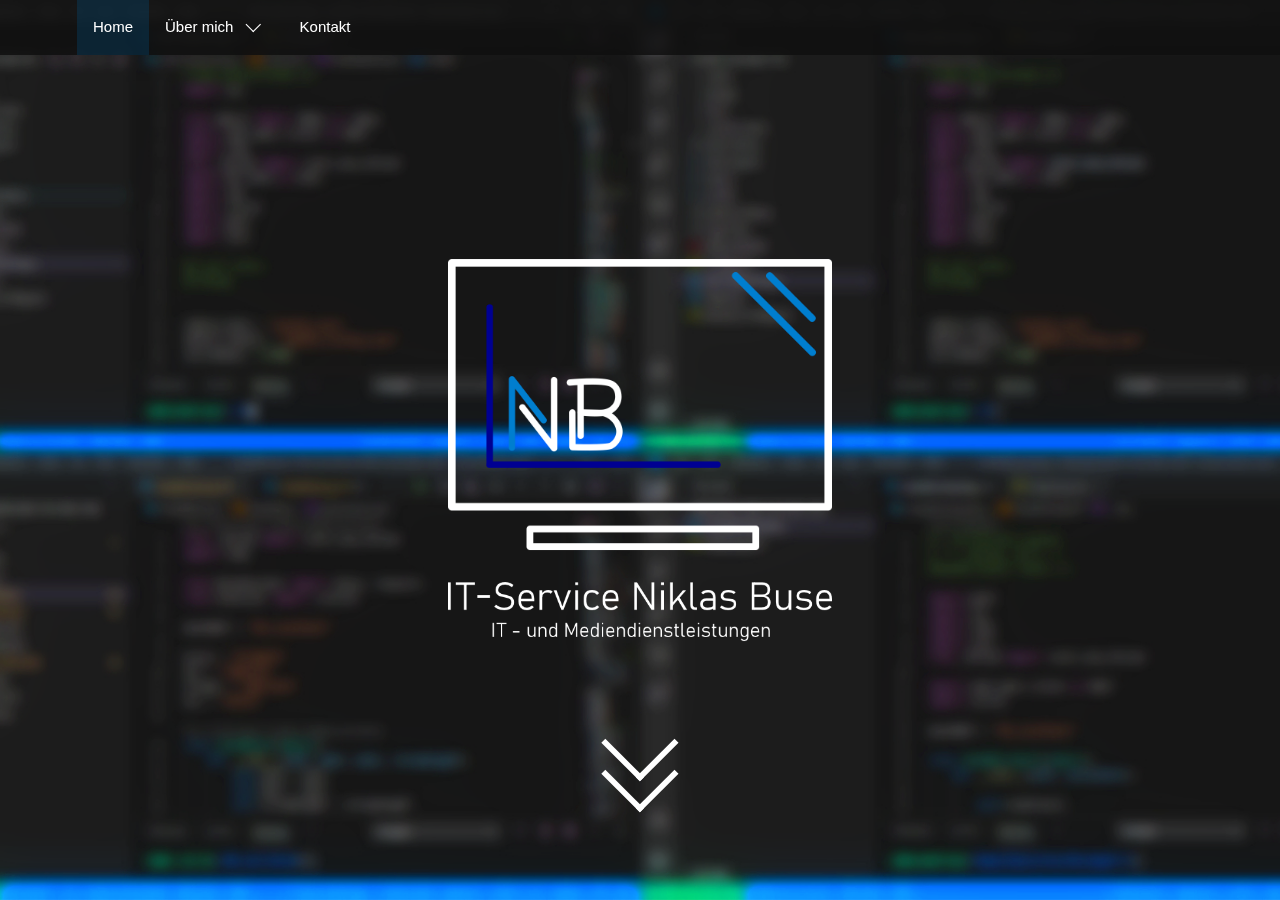
<file: index.html>
<!DOCTYPE html>
<html>
    <head>
        <meta charset="UTF-8"/>
        <meta name="viewport" content="width=device-width, initial-scale=1.0">
        <meta http-equiv="X-UA-Compatible" content="IE=edge, chrome=1">
        <meta name="description" content="Hey, ich bin Niklas Buse. Ich bin 17 Jahre alt und leidenschaftlicher Informatiker im Hard- und Softwarebereich."/>
        <title>Niklas Buse - Home</title>
        <meta http-equiv="refresh" content="0; URL=Home.html">

        <link rel="apple-touch-icon" sizes="180x180" href="/static/media/Icons/apple-touch-icon.png">
        <link rel="icon" type="image/png" sizes="32x32" href="/static/media/Icons/favicon-32x32.png">
        <link rel="icon" type="image/png" sizes="16x16" href="/static/media/Icons/favicon-16x16.png">
        <link rel="manifest" href="/static/media/Icons/site.webmanifest">
        <link rel="mask-icon" href="/static/media/Icons/safari-pinned-tab.svg" color="#5bbad5">
        <link rel="shortcut icon" href="/static/media/Icons/favicon.ico">
        <meta name="apple-mobile-web-app-title" content="Niklas Buse">
        <meta name="application-name" content="Niklas Buse">
        <meta name="msapplication-TileColor" content="#0d59ad">
        <meta name="msapplication-config" content="/static/media/Icons/browserconfig.xml">
        <meta name="theme-color" content="#ffffff">
    </head>

    <body>

    </body>
</html>
</file>
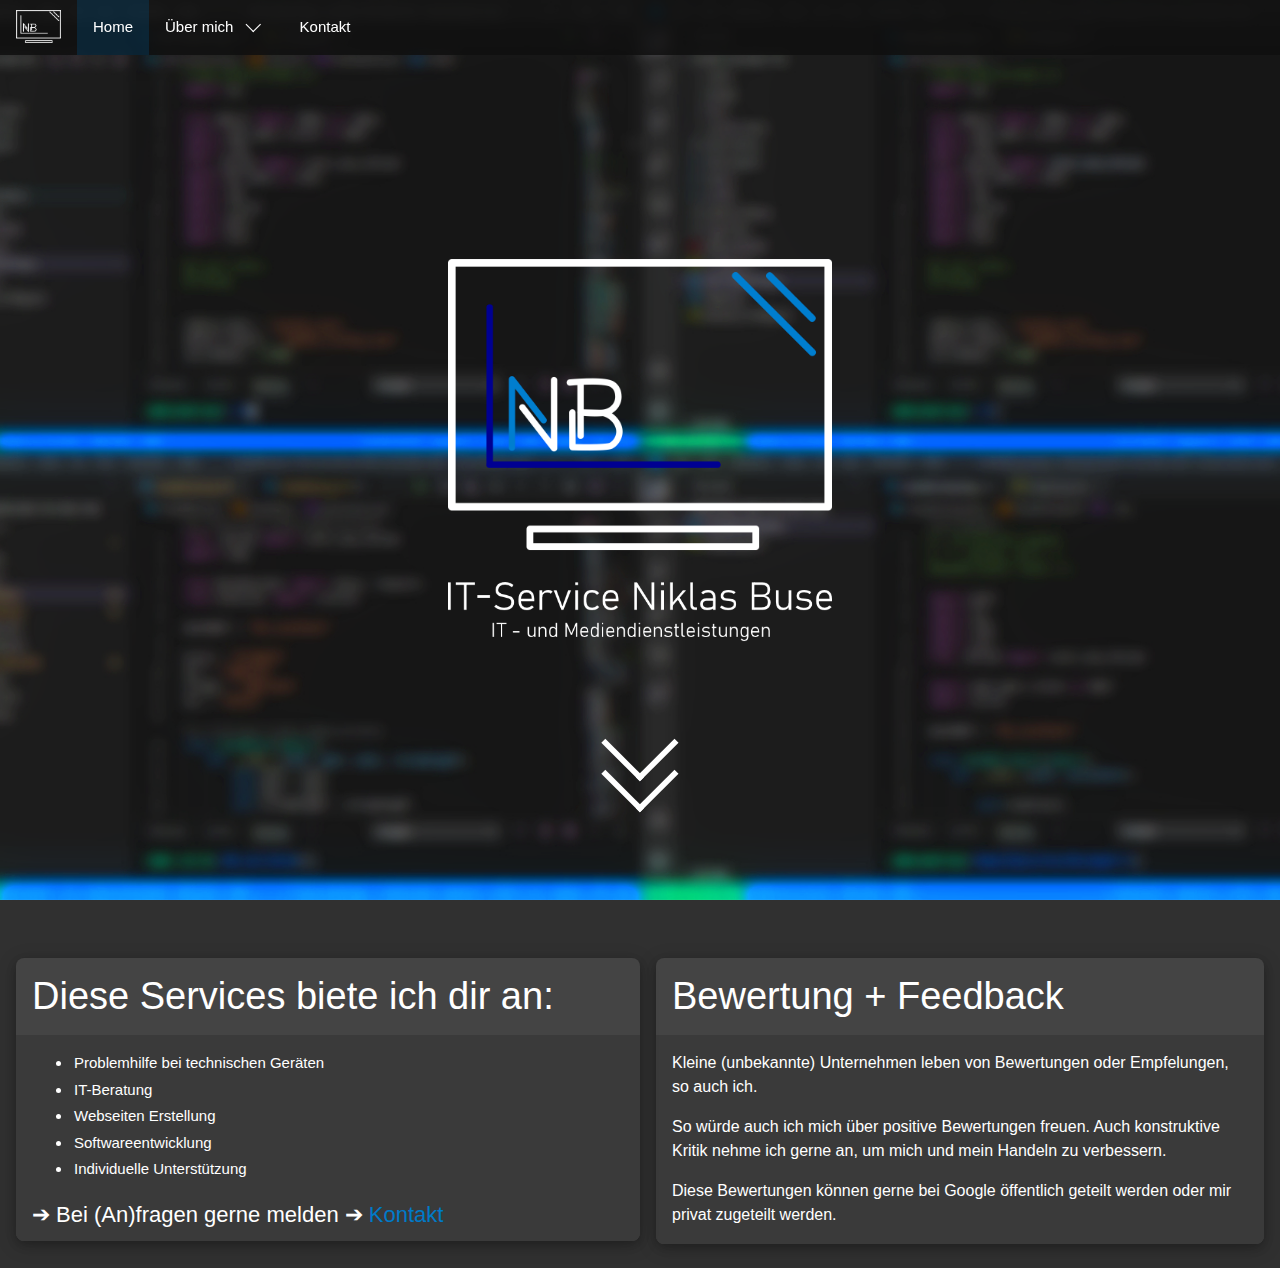
<file: Home.html>
<!DOCTYPE html>
<html lang="de">

<head>
    <meta charset="UTF-8"/>
    <meta name="viewport" content="width=device-width, initial-scale=1.0">
    <meta http-equiv="X-UA-Compatible" content="IE=edge, chrome=1">
    <meta name="description" content="Hey, ich bin Niklas Buse. Ich bin 17 Jahre alt und leidenschaftlicher Informatiker im Hard- und Softwarebereich."/>
    <title>Niklas Buse - Home</title>
    <link rel="stylesheet" href="static/css/w3css.css">
    <link rel="stylesheet" href="static/css/w3css-theme.css">
    <link rel="stylesheet" href="static/css/hover.css">
    <link rel="stylesheet" href="static/css/custom.css">
    <script text="text/javascript" src="static/js/custom.js"></script>
    
    <script>function onLoaded() {document.getElementById("body_content").classList.add("w3-show")}</script>
    <link rel="apple-touch-icon" sizes="180x180" href="/static/media/Icons/apple-touch-icon.png">
    <link rel="icon" type="image/png" sizes="32x32" href="/static/media/Icons/favicon-32x32.png">
    <link rel="icon" type="image/png" sizes="16x16" href="/static/media/Icons/favicon-16x16.png">
    <link rel="manifest" href="/static/media/Icons/site.webmanifest">
    <link rel="mask-icon" href="/static/media/Icons/safari-pinned-tab.svg" color="#5bbad5">
    <link rel="shortcut icon" href="/static/media/Icons/favicon.ico">
    <meta name="apple-mobile-web-app-title" content="Niklas Buse">
    <meta name="application-name" content="Niklas Buse">
    <meta name="msapplication-TileColor" content="#0d59ad">
    <meta name="msapplication-config" content="/static/media/Icons/browserconfig.xml">
    <meta name="theme-color" content="#ffffff">
</head>

<body class="w3-theme-d5" style="height:100%; margin: 0;" onload="onLoaded()">
    <div id="body_content" class="w3-hide">
        <div id="navbar" class="w3-top" style="background-color:rgba(15, 15, 15, 0.85)">
            <div class="w3-bar">
                <div class="w3-bar-item w3-animate-fading w3-animate-zoom"><img id="Logo" src="static/media/Logo2.png" alt=""></div>
                <div class="w3-hide-small" id="normalMenu">
                    <a class="w3-bar-item w3-button w3-mobile w3-theme-active w3-padding-16" href="Home.html"> Home </a>
                    <!-- <a class="w3-bar-item w3-button w3-mobile w3-padding-16" href="Leistungen.html"> Leistungen </a> -->
                    <div class="w3-dropdown-hover">
                        <button class="w3-button w3-mobile w3-padding-16"> Über mich <img src="static/media/Menü.svg" height="20" width="30"></button>
                        <div class="w3-dropdown-content w3-bar-block">
                            <a class="w3-bar-item w3-button w3-mobile w3-padding-16" href="ueber-mich/DasBinIch.html"> Das bin ich </a>
                            <a class="w3-bar-item w3-button w3-mobile w3-padding-16" href="ueber-mich/Projekte.html"> Projekte </a>
                            <a class="w3-bar-item w3-button w3-mobile w3-padding-16" href="ueber-mich/Gear.html"> Gear </a>
                        </div>
                    </div>
                    <a class="w3-bar-item w3-button w3-mobile w3-padding-16" href="Kontakt.html"> Kontakt </a>
                </div>
                
                <div class="w3-hide-medium w3-hide-large" id="mobileMenu">
                    <a class="w3-bar-item" id="menuButton"><img src="static/media/Menü.svg" height="30" width="50" onclick="changeVisibility('mobileLinks')"></a>
                    <div id="mobileLinks" class="w3-hide">
                        <a class="w3-bar-item w3-button w3-mobile w3-theme-active w3-padding-16" href="Home.html"> Home </a>
                        <!-- <a class="w3-bar-item w3-button w3-mobile w3-padding-16" href="Leistungen.html"> Leistungen </a> -->
                        <div id="" class="w3-show">
                            <button class="w3-bar-item w3-button w3-mobile w3-padding-16"> Über mich <img src="static/media/Menü.svg" height="25" width="40" onclick="changeVisibility('mobileLinksAbout')"></button>
                            <div id="mobileLinksAbout" class="w3-hide">
                                <a class="w3-bar-item w3-button w3-mobile w3-padding-16" href="ueber-mich/DasBinIch.html"> Das bin ich </a>
                                <a class="w3-bar-item w3-button w3-mobile w3-padding-16" href="ueber-mich/Projekte.html"> Projekte </a>
                                <a class="w3-bar-item w3-button w3-mobile w3-padding-16" href="ueber-mich/Gear.html"> Gear </a>
                            </div>
                        </div>
                        <a class="w3-bar-item w3-button w3-mobile w3-padding-16" href="Kontakt.html">Kontakt</a>
                    </div>
                </div>
            </div>
        </div>

        
        <div id="home">
            <div class="w3-display-container w3-center"> 
                <img src="static/media/Background.png" style="width:100%; height:100vh; object-fit: cover"> 
                <div class="w3-display-middle w3-container w3-text-white w3-padding-32">
                    <div class="w3-hide-small">
                        <img class="w3-margin" id="Landing" src="static/media/ITLogo.png" alt="">
                        <img class="w3-margin" id="Landing" src="static/media/Schriftzug.png" alt="">
                    </div>
                    <div class="w3-hide-medium w3-hide-large">
                        <img class="w3-margin" id="LandingSmall" src="static/media/ITLogo.png">
                        <img class="w3-margin" id="LandingSmall" src="static/media/Schriftzug.png">
                    </div>
                </div> 
                <div class="w3-display-bottommiddle w3-container w3-text-white w3-padding-32">
                    <a href="#more"><img id="ReadMore" src="static/media/ReadMore.svg" alt=""></a>
                </div> 
            </div>
        </div>

        <div id="more" class="w3-padding" style="max-width:1500px; margin-left: auto; margin-right: auto; margin-top: 50px">
            <div class="w3-row w3-margin-buttom">
                <div id="services" class="w3-card-4 w3-half w3-mobile w3-margin-right w3-margin-bottom w3-theme-d3 w3-round-large" style="overflow: hidden;">
                    <header class="w3-container">
                        <h2>Diese Services biete ich dir an:</h2>
                    </header>
                    
                    <div class="w3-container w3-theme-d4">
                        <ul>
                            <li>Problemhilfe bei technischen Geräten</li>
                            <li>IT-Beratung</li>
                            <li>Webseiten Erstellung</li>
                            <li>Softwareentwicklung</li>
                            <li>Individuelle Unterstützung</li>
                        </ul>
                        <!-- <h6>➔ Weitere Details gibt es hier ➔ <a href="Leistungen.html">Leistungen</a></h6> -->
                        <h6>➔ Bei (An)fragen gerne melden ➔ <a href="Kontakt.html">Kontakt</a></h6>
                    </div>
                    
                </div>

                <div class="w3-card-4 w3-rest w3-mobile w3-margin-bottom w3-theme-d3 w3-round-large" style="overflow: hidden;">
                    <header class="w3-container">
                        <h2>Bewertung + Feedback</h2>
                    </header>
                    
                    <div class="w3-container w3-theme-d4">
                        <p>Kleine (unbekannte) Unternehmen leben von Bewertungen oder Empfelungen, so auch ich.</p>
                        <p>So würde auch ich mich über positive Bewertungen freuen. Auch konstruktive Kritik nehme ich gerne an, um mich und mein Handeln zu verbessern.</p>
                        <p>Diese Bewertungen können gerne bei Google öffentlich geteilt werden oder mir privat zugeteilt werden.</p>
                    </div>
                </div>
            </div>
        </div>
    
    </div>
</body>

</html>
</file>
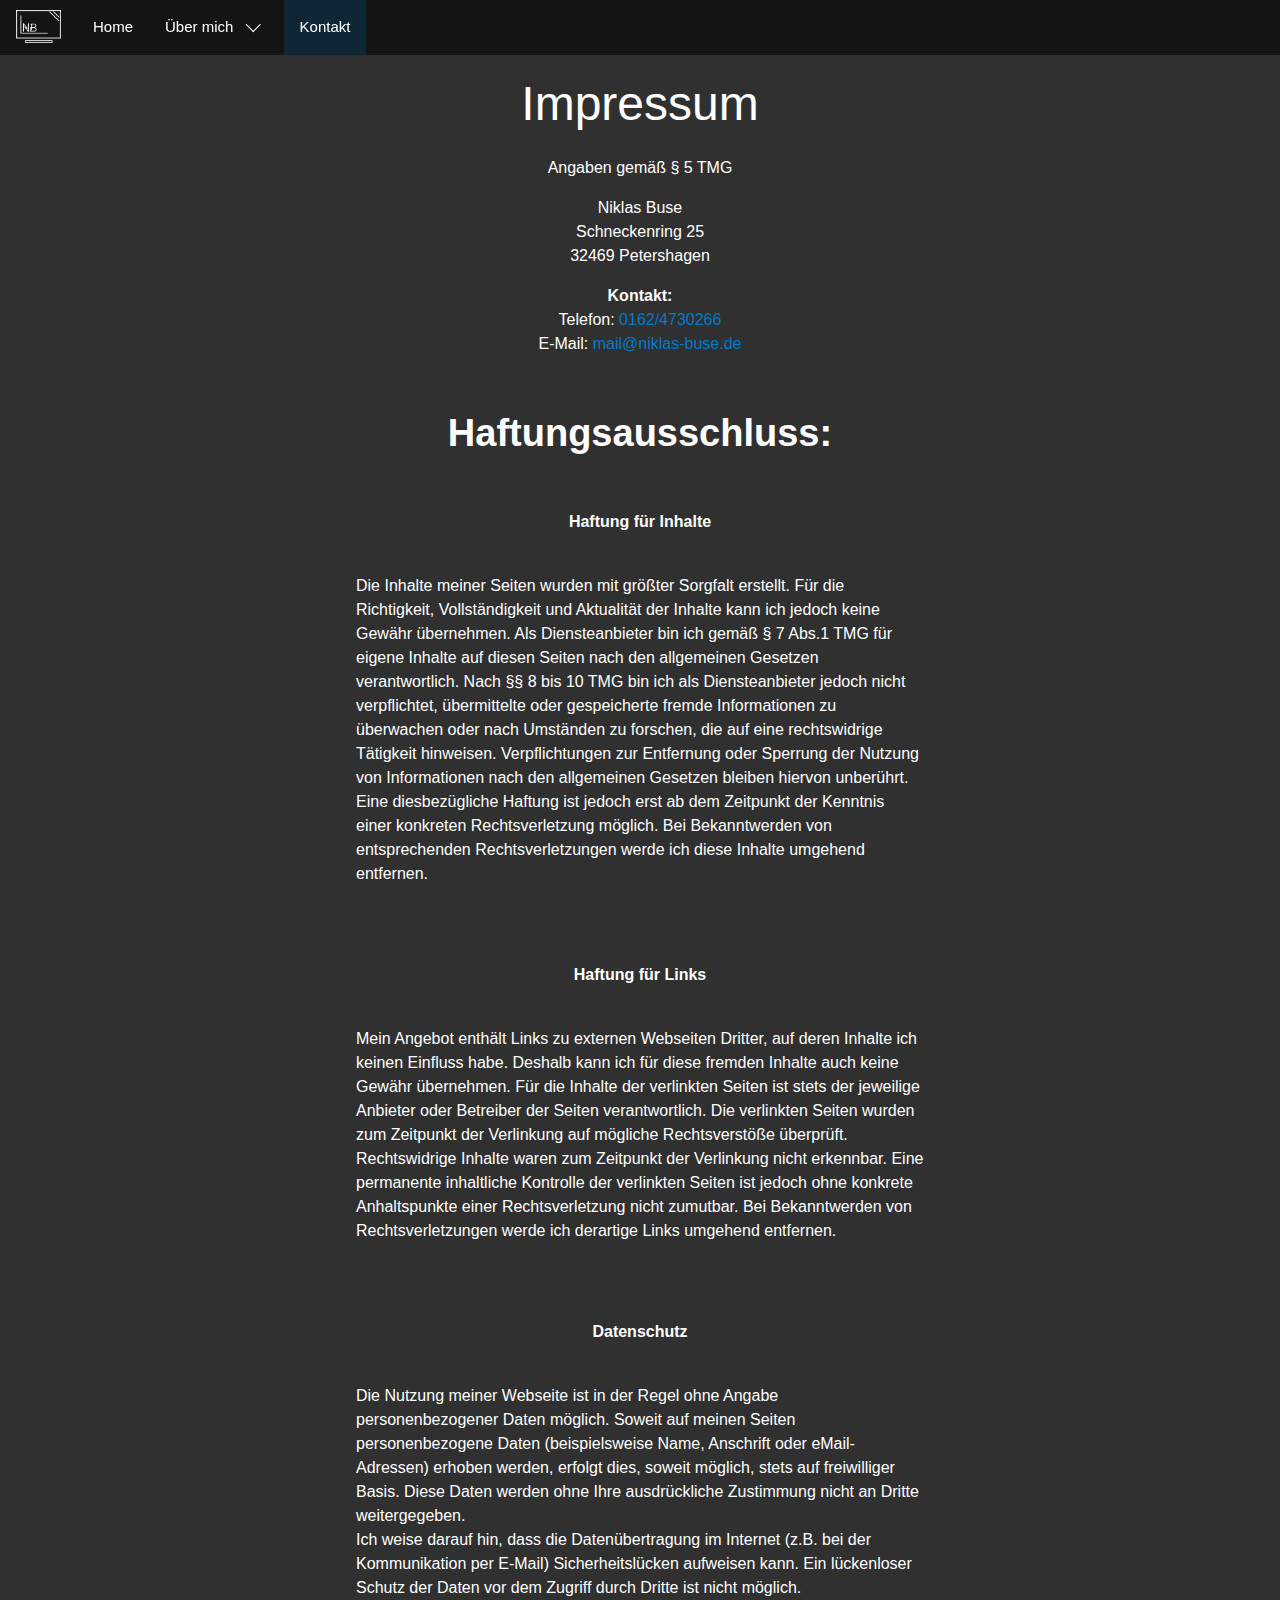
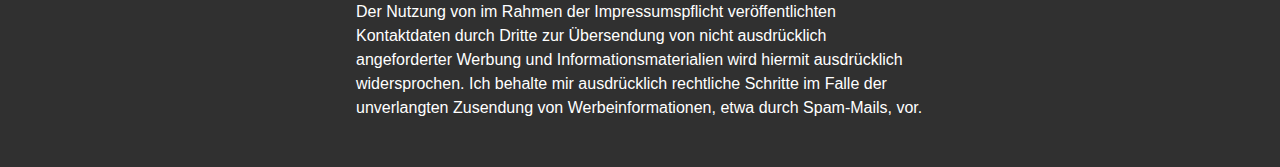
<file: impressum.html>
<!DOCTYPE html>
<html lang="de">

<head>
    <meta charset="UTF-8"/>
    <meta name="viewport" content="width=device-width, initial-scale=1.0">
    <meta http-equiv="X-UA-Compatible" content="IE=edge, chrome=1">
    <meta name="description" content="Hey, ich bin Niklas Buse. Hier findest du mein Impressum."/>
    <title>Niklas Buse - Impressum</title>
    <link rel="stylesheet" href="static/css/w3css.css">
    <link rel="stylesheet" href="static/css/w3css-theme.css">
    <link rel="stylesheet" href="static/css/hover.css">
    <link rel="stylesheet" href="static/css/custom.css">
    <script text="text/javascript" src="static/js/custom.js"></script>
    
    <script>function onLoaded() {document.getElementById("body_content").classList.add("w3-show")}</script>
    <link rel="apple-touch-icon" sizes="180x180" href="/static/media/Icons/apple-touch-icon.png">
    <link rel="icon" type="image/png" sizes="32x32" href="/static/media/Icons/favicon-32x32.png">
    <link rel="icon" type="image/png" sizes="16x16" href="/static/media/Icons/favicon-16x16.png">
    <link rel="manifest" href="/static/media/Icons/site.webmanifest">
    <link rel="mask-icon" href="/static/media/Icons/safari-pinned-tab.svg" color="#5bbad5">
    <link rel="shortcut icon" href="/static/media/Icons/favicon.ico">
    <meta name="apple-mobile-web-app-title" content="Niklas Buse">
    <meta name="application-name" content="Niklas Buse">
    <meta name="msapplication-TileColor" content="#0d59ad">
    <meta name="msapplication-config" content="/static/media/Icons/browserconfig.xml">
    <meta name="theme-color" content="#ffffff">
</head>

<body class="w3-theme-d5" style="height:100%; margin: 0;" onload="onLoaded()">
    <div id="body_content" class="w3-hide">
        <div id="navbar" class="w3-top" style="background-color:rgba(15, 15, 15, 0.85)">
            <div class="w3-bar">
                <div class="w3-bar-item w3-animate-fading w3-animate-zoom"><img id="Logo" src="static/media/Logo2.png" alt=""></div>
                <div class="w3-hide-small" id="normalMenu">
                    <a class="w3-bar-item w3-button w3-mobile w3-padding-16" href="Home.html"> Home </a>
                    <!-- <a class="w3-bar-item w3-button w3-mobile w3-padding-16" href="Leistungen.html"> Leistungen </a> -->
                    <div class="w3-dropdown-hover">
                        <button class="w3-button w3-mobile w3-padding-16"> Über mich <img src="static/media/Menü.svg" height="20" width="30"></button>
                        <div class="w3-dropdown-content w3-bar-block">
                            <a class="w3-bar-item w3-button w3-mobile w3-padding-16" href="ueber-mich/DasBinIch.html"> Das bin ich </a>
                            <a class="w3-bar-item w3-button w3-mobile w3-padding-16" href="ueber-mich/Projekte.html"> Projekte </a>
                            <a class="w3-bar-item w3-button w3-mobile w3-padding-16" href="ueber-mich/Gear.html"> Gear </a>
                        </div>
                    </div>
                    <a class="w3-bar-item w3-button w3-mobile w3-theme-active w3-padding-16" href="Kontakt.html"> Kontakt </a>
                </div>
                
                <div class="w3-hide-medium w3-hide-large" id="mobileMenu">
                    <a class="w3-bar-item" id="menuButton"><img src="static/media/Menü.svg" height="30" width="50" onclick="changeVisibility('mobileLinks')"></a>
                    <div id="mobileLinks" class="w3-hide">
                        <a class="w3-bar-item w3-button w3-mobile w3-padding-16" href="Home.html"> Home </a>
                        <!-- <a class="w3-bar-item w3-button w3-mobile w3-padding-16" href="Leistungen.html"> Leistungen </a> -->
                        <div id="" class="w3-show">
                            <button class="w3-bar-item w3-button w3-mobile w3-padding-16"> Über mich <img src="static/media/Menü.svg" height="25" width="40" onclick="changeVisibility('mobileLinksAbout')"></button>
                            <div id="mobileLinksAbout" class="w3-hide">
                                <a class="w3-bar-item w3-button w3-mobile w3-padding-16" href="ueber-mich/DasBinIch.html"> Das bin ich </a>
                                <a class="w3-bar-item w3-button w3-mobile w3-padding-16" href="ueber-mich/Projekte.html"> Projekte </a>
                                <a class="w3-bar-item w3-button w3-mobile w3-padding-16" href="ueber-mich/Gear.html"> Gear </a>
                            </div>
                        </div>
                        <a class="w3-bar-item w3-button w3-mobile w3-theme-active w3-padding-16" href="Kontakt.html">Kontakt</a>
                    </div>
                </div>
            </div>
        </div>
        
        <div id="impressum" class="w3-center w3-padding" style="max-width:600px; margin-left: auto; margin-right: auto; margin-top: 50px">
            <h1 class="w3-xxxlarge">Impressum</h1>
            <p>Angaben gemäß § 5 TMG</p>
            <p> Niklas Buse         <br> 
                Schneckenring 25    <br> 
                32469 Petershagen   <br> 
            </p>
            <p><strong>Kontakt:</strong> 
                <br>
                Telefon: <a href='tel:01624730266'>0162/4730266</a></td></tr><br>
                E-Mail: <a href='mailto:mail@niklas-buse.de'>mail@niklas-buse.de</a>
                <br>
            </p>
            <br>
            <h2><strong>Haftungsausschluss: </strong></h2>
            <br>
                <p><strong>Haftung für Inhalte</strong><br><br></p>
                <p style="text-align: left;">Die Inhalte meiner Seiten wurden mit größter Sorgfalt erstellt. Für die Richtigkeit, Vollständigkeit und Aktualität der Inhalte kann ich jedoch keine Gewähr übernehmen. Als Diensteanbieter bin ich gemäß § 7 Abs.1 TMG für eigene Inhalte auf diesen Seiten nach den allgemeinen Gesetzen verantwortlich. Nach §§ 8 bis 10 TMG bin ich als Diensteanbieter jedoch nicht verpflichtet, übermittelte oder gespeicherte fremde Informationen zu überwachen oder nach Umständen zu forschen, die auf eine rechtswidrige Tätigkeit hinweisen. Verpflichtungen zur Entfernung oder Sperrung der Nutzung von Informationen nach den allgemeinen Gesetzen bleiben hiervon unberührt. Eine diesbezügliche Haftung ist jedoch erst ab dem Zeitpunkt der Kenntnis einer konkreten Rechtsverletzung möglich. Bei Bekanntwerden von entsprechenden Rechtsverletzungen werde ich diese Inhalte umgehend entfernen.</p>
                <br><br>
                <p><strong>Haftung für Links</strong><br><br></p>
                <p style="text-align: left;">Mein Angebot enthält Links zu externen Webseiten Dritter, auf deren Inhalte ich keinen Einfluss habe. Deshalb kann ich für diese fremden Inhalte auch keine Gewähr übernehmen. Für die Inhalte der verlinkten Seiten ist stets der jeweilige Anbieter oder Betreiber der Seiten verantwortlich. Die verlinkten Seiten wurden zum Zeitpunkt der Verlinkung auf mögliche Rechtsverstöße überprüft. Rechtswidrige Inhalte waren zum Zeitpunkt der Verlinkung nicht erkennbar. Eine permanente inhaltliche Kontrolle der verlinkten Seiten ist jedoch ohne konkrete Anhaltspunkte einer Rechtsverletzung nicht zumutbar. Bei Bekanntwerden von Rechtsverletzungen werde ich derartige Links umgehend entfernen.</p>
                <!-- <br><br><strong>Urheberrecht</strong><br><br>
                Meine Inhalte und Werke auf diesen Seiten unterliegen dem deutschen Urheberrecht. Die Vervielfältigung, Bearbeitung, Verbreitung und jede Art der Verwertung außerhalb der Grenzen des Urheberrechtes bedürfen der schriftlichen Zustimmung des jeweiligen Autors bzw. Erstellers. Downloads und Kopien dieser Seite sind nur für den privaten, nicht kommerziellen Gebrauch gestattet. Soweit die Inhalte auf dieser Seite nicht vom Betreiber erstellt wurden, werden die Urheberrechte Dritter beachtet. Insbesondere werden Inhalte Dritter als solche gekennzeichnet. Sollten Sie trotzdem auf eine Urheberrechtsverletzung aufmerksam werden, bitten wir um einen entsprechenden Hinweis. Bei Bekanntwerden von Rechtsverletzungen werden wir derartige Inhalte umgehend entfernen. -->
                <br><br>
                <p><strong>Datenschutz</strong><br><br></p>
                <p style="text-align: left;">Die Nutzung meiner Webseite ist in der Regel ohne Angabe personenbezogener Daten möglich. Soweit auf meinen Seiten personenbezogene Daten (beispielsweise Name, Anschrift oder eMail-Adressen) erhoben werden, erfolgt dies, soweit möglich, stets auf freiwilliger Basis. Diese Daten werden ohne Ihre ausdrückliche Zustimmung nicht an Dritte weitergegeben. <br>
                Ich weise darauf hin, dass die Datenübertragung im Internet (z.B. bei der Kommunikation per E-Mail) Sicherheitslücken aufweisen kann. Ein lückenloser Schutz der Daten vor dem Zugriff durch Dritte ist nicht möglich. <br>
                Der Nutzung von im Rahmen der Impressumspflicht veröffentlichten Kontaktdaten durch Dritte zur Übersendung von nicht ausdrücklich angeforderter Werbung und Informationsmaterialien wird hiermit ausdrücklich widersprochen. Ich behalte mir ausdrücklich rechtliche Schritte im Falle der unverlangten Zusendung von Werbeinformationen, etwa durch Spam-Mails, vor.<br></p>
                <br> 
        </div>
    </div>
<script>


</script>

</body>
</html>
</file>
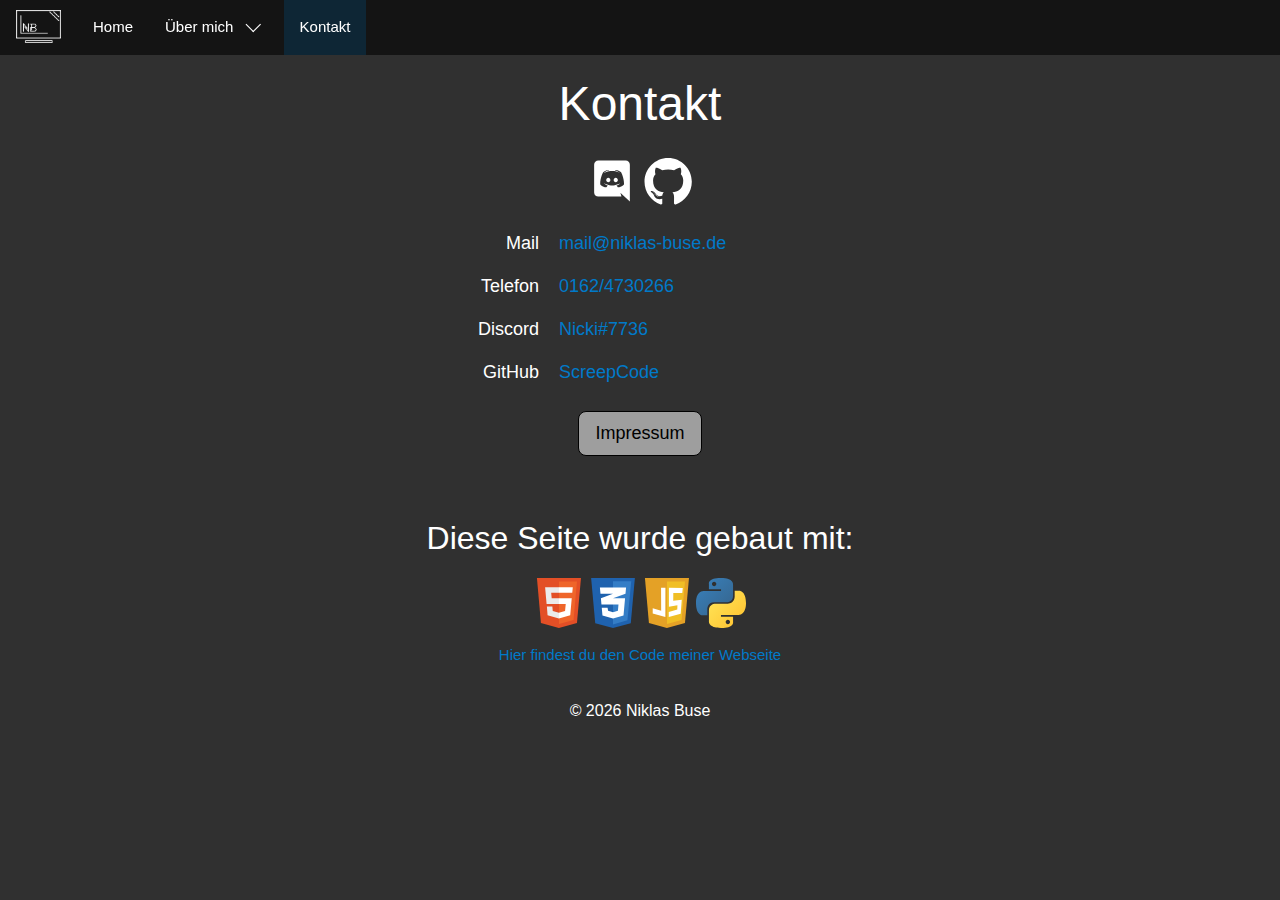
<file: kontakt.html>
<!DOCTYPE html>
<html lang="de">

<head>
    <meta charset="UTF-8"/>
    <meta name="viewport" content="width=device-width, initial-scale=1.0">
    <meta http-equiv="X-UA-Compatible" content="IE=edge, chrome=1">
    <meta name="description" content="Hey, ich bin Niklas Buse. Hier findest du Möglichkeiten, um mit mir in Kontakt zu treten"/>
    <title>Niklas Buse - Kontakt</title>
    <link rel="stylesheet" href="static/css/w3css.css">
    <link rel="stylesheet" href="static/css/w3css-theme.css">
    <link rel="stylesheet" href="static/css/hover.css">
    <link rel="stylesheet" href="static/css/custom.css">
    <script text="text/javascript" src="static/js/custom.js"></script>

    <script>function onLoaded() {document.getElementById("body_content").classList.add("w3-show")}</script>
    <link rel="apple-touch-icon" sizes="180x180" href="/static/media/Icons/apple-touch-icon.png">
    <link rel="icon" type="image/png" sizes="32x32" href="/static/media/Icons/favicon-32x32.png">
    <link rel="icon" type="image/png" sizes="16x16" href="/static/media/Icons/favicon-16x16.png">
    <link rel="manifest" href="/static/media/Icons/site.webmanifest">
    <link rel="mask-icon" href="/static/media/Icons/safari-pinned-tab.svg" color="#5bbad5">
    <link rel="shortcut icon" href="/static/media/Icons/favicon.ico">
    <meta name="apple-mobile-web-app-title" content="Niklas Buse">
    <meta name="application-name" content="Niklas Buse">
    <meta name="msapplication-TileColor" content="#0d59ad">
    <meta name="msapplication-config" content="/static/media/Icons/browserconfig.xml">
    <meta name="theme-color" content="#ffffff">
</head>

<body class="w3-theme-d5" style="height:100%; margin: 0;" onload="onLoaded()">
    <div id="body_content" class="w3-hide">
        <div id="navbar" class="w3-top" style="background-color:rgba(15, 15, 15, 0.85)">
            <div class="w3-bar">
                <div class="w3-bar-item w3-animate-fading w3-animate-zoom"><img id="Logo" src="static/media/Logo2.png" alt=""></div>
                <div class="w3-hide-small" id="normalMenu">
                    <a class="w3-bar-item w3-button w3-mobile w3-padding-16" href="Home.html"> Home </a>
                    <!-- <a class="w3-bar-item w3-button w3-mobile w3-padding-16" href="Leistungen.html"> Leistungen </a> -->
                    <div class="w3-dropdown-hover">
                        <button class="w3-button w3-mobile w3-padding-16"> Über mich <img src="static/media/Menü.svg" height="20" width="30"></button>
                        <div class="w3-dropdown-content w3-bar-block">
                            <a class="w3-bar-item w3-button w3-mobile w3-padding-16" href="ueber-mich/DasBinIch.html"> Das bin ich </a>
                            <a class="w3-bar-item w3-button w3-mobile w3-padding-16" href="ueber-mich/Projekte.html"> Projekte </a>
                            <a class="w3-bar-item w3-button w3-mobile w3-padding-16" href="ueber-mich/Gear.html"> Gear </a>
                        </div>
                    </div>
                    <a class="w3-bar-item w3-button w3-mobile w3-theme-active w3-padding-16" href="Kontakt.html"> Kontakt </a>
                </div>
                
                <div class="w3-hide-medium w3-hide-large" id="mobileMenu">
                    <a class="w3-bar-item" id="menuButton"><img src="static/media/Menü.svg" height="30" width="50" onclick="changeVisibility('mobileLinks')"></a>
                    <div id="mobileLinks" class="w3-hide">
                        <a class="w3-bar-item w3-button w3-mobile w3-padding-16" href="Home.html"> Home </a>
                        <!-- <a class="w3-bar-item w3-button w3-mobile w3-padding-16" href="Leistungen.html"> Leistungen </a> -->
                        <div id="" class="w3-show">
                            <button class="w3-bar-item w3-button w3-mobile w3-padding-16"> Über mich <img src="static/media/Menü.svg" height="25" width="40" onclick="changeVisibility('mobileLinksAbout')"></button>
                            <div id="mobileLinksAbout" class="w3-hide">
                                <a class="w3-bar-item w3-button w3-mobile w3-padding-16" href="ueber-mich/DasBinIch.html"> Das bin ich </a>
                                <a class="w3-bar-item w3-button w3-mobile w3-padding-16" href="ueber-mich/Projekte.html"> Projekte </a>
                                <a class="w3-bar-item w3-button w3-mobile w3-padding-16" href="ueber-mich/Gear.html"> Gear </a>
                            </div>
                        </div>
                        <a class="w3-bar-item w3-button w3-mobile w3-theme-active w3-padding-16" href="Kontakt.html">Kontakt</a>
                    </div>
                </div>
            </div>
        </div>
        
        <div id="kontakt" class="w3-center w3-padding" style="max-width:600px; margin-left: auto; margin-right: auto; margin-top: 50px">
            <h1 class="w3-center w3-xxxlarge">Kontakt</h1>

            <div class="w3-container w3-center w3-margin w3-large" id="socialLinksButtons">
                <a href="https://discordapp.com/users/295965839713370123" target="_blank"><img class="hover" src="static/media/Discord.svg" alt="" width="50" height="50"></a>
                <a href="https://github.com/ScreepCode" target="_blank"><img class="hover" src="static/media/Github.svg" alt="" width="50" height="50"></a>
            </div>

            <div class="w3-container w3-center w3-margin" id="socialLinks">
                <table class="w3-table w3-large">
                    <tr><td>Mail</td><td><a href='mailto:mail@niklas-buse.de'>mail@niklas-buse.de</a></td></tr>
                    <tr><td>Telefon</td><td><a href='tel:01624730266'>0162/4730266</a></td></tr>
                    <tr><td>Discord</td><td><a href="https://discordapp.com/users/295965839713370123" target="_blank">Nicki#7736</a></td></tr>
                    <tr><td>GitHub</td><td><a href="https://github.com/ScreepCode" target="_blank">ScreepCode</a></td></tr>
                </table>
            </div>

            <div class="w3-container w3-center w3-margin" id="impressum">
                <a class="w3-large" href="Impressum.html" style="color:black"><button class="w3-button w3-ripple w3-gray w3-round-large w3-large w3-border w3-border-black">Impressum</a></button></a>
            </div>
        </div>

        <div id="hinweise" class="w3-center w3-padding" style="max-width:600px; margin-left: auto; margin-right: auto">
        
            <div class="w3-container w3-center w3-margin" id="webseite">
                <h3>Diese Seite wurde gebaut mit:</h3>
                <div class="w3-row w3-margin">
                    <img src="static/media/HTML5_Badge.svg" alt="" width="50" height="50">
                    <img src="static/media/CSS3_Badge.svg" alt="" width="50" height="50">
                    <img src="static/media/JS_Badge.svg" alt="" width="50" height="50">
                    <img src="static/media/Python-Badge.svg" alt="" width="50" height="50">
                </div>

                <a href="https://github.com/ScreepCode/Eigene-Webseite" target="_blank">Hier findest du den Code meiner Webseite</a>
            </div>

            <div class="w3-container w3-center w3-margin-top" id="copyright">
                <p>&copy; <script>document.write(new Date().getFullYear());</script> Niklas Buse</p>
            </div>

        </div>
    </div>
<script>

</script>

</body>
</html>
</file>
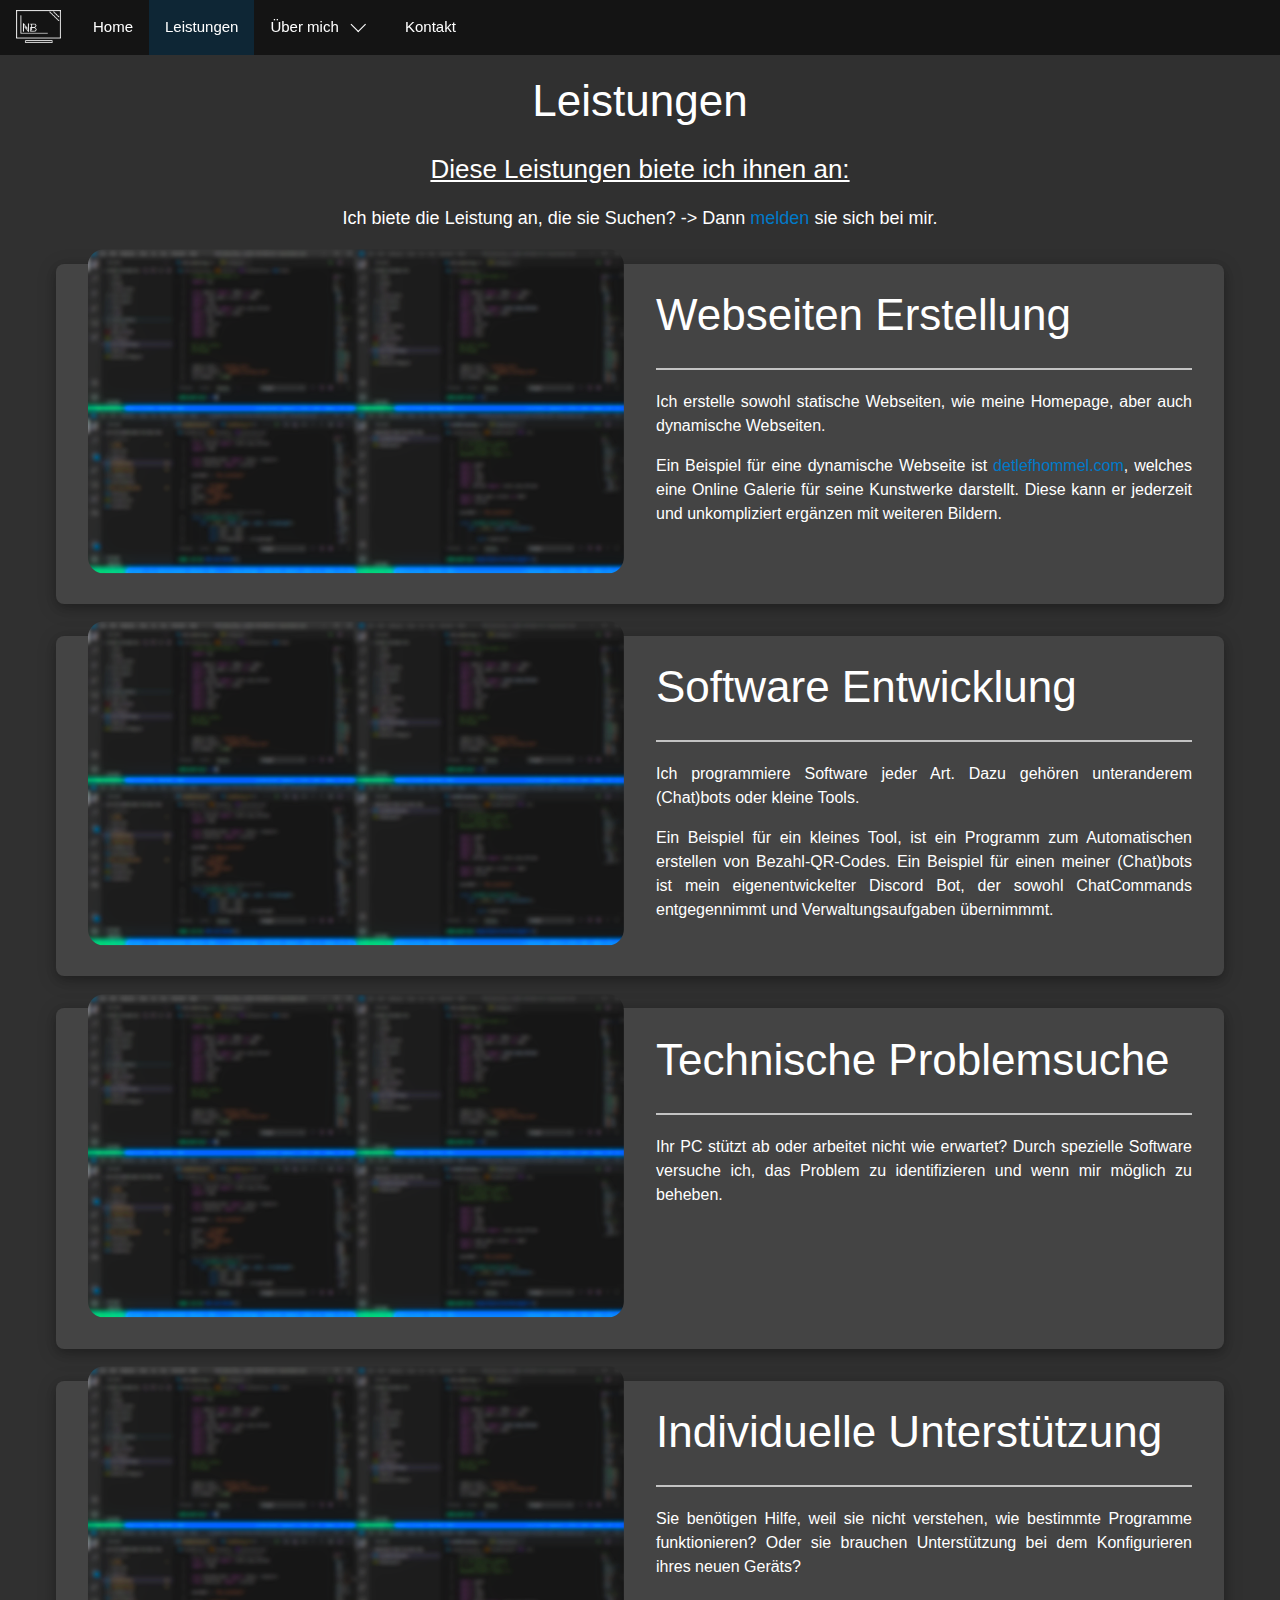
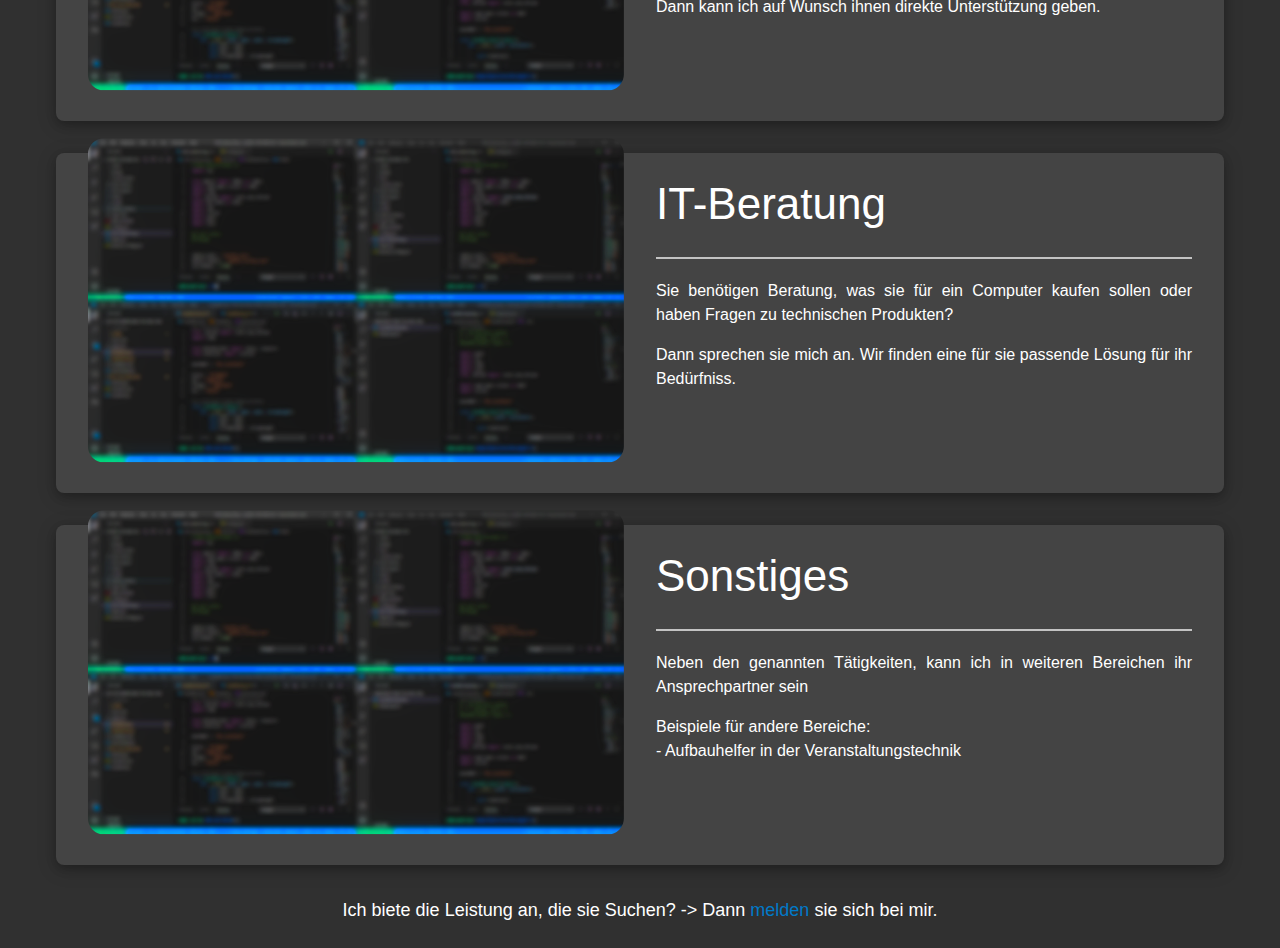
<file: Leistungen.html>
<!DOCTYPE html>
<html lang="de">

<head>
    <meta charset="UTF-8"/>
    <meta name="viewport" content="width=device-width, initial-scale=1.0">
    <meta http-equiv="X-UA-Compatible" content="IE=edge, chrome=1">
    <meta name="description" content="Hey, ich bin Niklas Buse. Ich bin 17 Jahre alt und leidenschaftlicher Informatiker im Hard- und Softwarebereich."/>
    <title>Niklas Buse - Leistungen</title>
    <link rel="stylesheet" href="static/css/w3css.css">
    <link rel="stylesheet" href="static/css/w3css-theme.css">
    <link rel="stylesheet" href="static/css/hover.css">
    <link rel="stylesheet" href="static/css/custom.css">
    <script text="text/javascript" src="static/js/custom.js"></script>

    <script>function onLoaded() {document.getElementById("body_content").classList.add("w3-show")}</script>
    <link rel="apple-touch-icon" sizes="180x180" href="/static/media/Icons/apple-touch-icon.png">
    <link rel="icon" type="image/png" sizes="32x32" href="/static/media/Icons/favicon-32x32.png">
    <link rel="icon" type="image/png" sizes="16x16" href="/static/media/Icons/favicon-16x16.png">
    <link rel="manifest" href="/static/media/Icons/site.webmanifest">
    <link rel="mask-icon" href="/static/media/Icons/safari-pinned-tab.svg" color="#5bbad5">
    <link rel="shortcut icon" href="/static/media/Icons/favicon.ico">
    <meta name="apple-mobile-web-app-title" content="Niklas Buse">
    <meta name="application-name" content="Niklas Buse">
    <meta name="msapplication-TileColor" content="#0d59ad">
    <meta name="msapplication-config" content="/static/media/Icons/browserconfig.xml">
    <meta name="theme-color" content="#ffffff">
</head>

<body class="w3-theme-d5" style="height:100%; margin: 0;" onload="onLoaded()">
    <div id="body_content" class="w3-hide">
        <div id="navbar" class="w3-top" style="background-color:rgba(15, 15, 15, 0.85)">
            <div class="w3-bar">
                <div class="w3-bar-item w3-animate-fading w3-animate-zoom"><img id="Logo" src="static/media/Logo2.png" alt=""></div>
                <div class="w3-hide-small" id="normalMenu">
                    <a class="w3-bar-item w3-button w3-mobile w3-padding-16" href="Home.html"> Home </a>
                    <a class="w3-bar-item w3-button w3-mobile w3-theme-active w3-padding-16" href="Leistungen.html"> Leistungen </a>
                    <div class="w3-dropdown-hover">
                        <button class="w3-button w3-mobile w3-padding-16"> Über mich <img src="static/media/Menü.svg" height="20" width="30"></button>
                        <div class="w3-dropdown-content w3-bar-block">
                            <a class="w3-bar-item w3-button w3-mobile w3-padding-16" href="ueber-mich/DasBinIch.html"> Das bin ich </a>
                            <a class="w3-bar-item w3-button w3-mobile w3-padding-16" href="ueber-mich/Projekte.html"> Projekte </a>
                            <a class="w3-bar-item w3-button w3-mobile w3-padding-16" href="ueber-mich/Gear.html"> Gear </a>
                        </div>
                    </div>
                    <a class="w3-bar-item w3-button w3-mobile w3-padding-16" href="Kontakt.html"> Kontakt </a>
                </div>
                
                <div class="w3-hide-medium w3-hide-large" id="mobileMenu">
                    <a class="w3-bar-item" id="menuButton"><img src="static/media/Menü.svg" height="30" width="50" onclick="changeVisibility('mobileLinks')"></a>
                    <div id="mobileLinks" class="w3-hide">
                        <a class="w3-bar-item w3-button w3-mobile w3-padding-16" href="Home.html"> Home </a>
                        <a class="w3-bar-item w3-button w3-mobile w3-theme-active w3-padding-16" href="Leistungen.html"> Leistungen </a>
                        <div id="" class="w3-show">
                            <button class="w3-bar-item w3-button w3-mobile w3-padding-16"> Über mich <img src="static/media/Menü.svg" height="25" width="40" onclick="changeVisibility('mobileLinksAbout')"></button>
                            <div id="mobileLinksAbout" class="w3-hide">
                                <a class="w3-bar-item w3-button w3-mobile w3-padding-16" href="ueber-mich/DasBinIch.html"> Das bin ich </a>
                                <a class="w3-bar-item w3-button w3-mobile w3-padding-16" href="ueber-mich/Projekte.html"> Projekte </a>
                                <a class="w3-bar-item w3-button w3-mobile w3-padding-16" href="ueber-mich/Gear.html"> Gear </a>
                            </div>
                        </div>
                        <a class="w3-bar-item w3-button w3-mobile w3-padding-16" href="Kontakt.html">Kontakt</a>
                    </div>
                </div>
            </div>
        </div>
    
        <div id="leistungen" class="w3-center w3-padding" style="max-width:1200px; margin-left: auto; margin-right: auto; margin-top: 50px">
            <h1 class="w3-center">Leistungen</h1>
            <h5 class="w3-margin"><u>Diese Leistungen biete ich ihnen an:</u></h5>
            <p class="w3-margin-top w3-large"  style="margin-bottom: 32px;">Ich biete die Leistung an, die sie Suchen? -> Dann <a href="Kontakt.html" >melden</a> sie sich bei mir. </p>

            <div id="leistungsDetails"></div>
            <p class="w3-margin w3-large">Ich biete die Leistung an, die sie Suchen? -> Dann <a href="Kontakt.html">melden</a> sie sich bei mir. </p>
        </div>
    </div>

</body>

<script>

    (async function () {
        leistungenJSON = await fetch("../static/js/leistungen.json")
        .then(response => response.json())
        .catch((error) => {
            console.error('Error:', error);
        });

        leistungenJSON.forEach(function(leistung){
            //DESKTOP
            var divLarge = document.createElement("div")
            divLarge.id = "desktop"
            divLarge.classList.add("w3-hide-small", "w3-hide-medium")
            divLarge.style = "text-align: justify;"

            var cardLarge = document.createElement("div")
            cardLarge.classList.add("w3-card-4", "w3-padding", "w3-round-large", "w3-theme-d3", "w3-margin-top")
            cardLarge.style = "margin-bottom: 32px"

            var rowLarge = document.createElement("div")
            rowLarge.classList.add("w3-row")

            var imageHalfLarge = document.createElement("div")
            imageHalfLarge.classList.add("w3-container", "w3-half")

            var imageLarge = document.createElement("img")
            imageLarge.classList.add("w3-image", "w3-round-xlarge", "w3-margin-left")
            imageLarge.src = leistung["bild"]
            imageLarge.style="width: 100%; object-fit: fill; transform: translate(-3%,-7%);"

            var textHalfLarge = document.createElement("div")
            textHalfLarge.classList.add("w3-container", "w3-half")

            var headingLarge = document.createElement("h1")
            headingLarge.innerHTML = leistung["name"]

            var trennLarge = document.createElement("hr")
            trennLarge.style = "border : 1px solid #C3C3C3;"

            var standardTextLarge = document.createElement("p")
            standardTextLarge.id = "standard"
            standardTextLarge.innerHTML = leistung["standard"]

            var exampleTextLarge = document.createElement("p")
            exampleTextLarge.innerHTML = leistung["example"]
            exampleTextLarge.id = "example"

            divLarge.appendChild(cardLarge)
            cardLarge.appendChild(rowLarge)
            rowLarge.appendChild(imageHalfLarge)
            rowLarge.appendChild(textHalfLarge)
            imageHalfLarge.appendChild(imageLarge)
            textHalfLarge.appendChild(headingLarge)
            textHalfLarge.appendChild(trennLarge)
            textHalfLarge.appendChild(standardTextLarge)
            textHalfLarge.appendChild(exampleTextLarge)

            document.getElementById("leistungsDetails").appendChild(divLarge)


            //MOBILE
            var divSmaller = document.createElement("div")
            divSmaller.id = "mobile"
            divSmaller.classList.add("w3-hide-large")
            divSmaller.style = "text-align: justify;"

            var cardSmaller = document.createElement("div")
            cardSmaller.classList.add("w3-card-4", "w3-padding", "w3-round-large", "w3-theme-d3", "w3-margin-top")
            cardSmaller.style = "margin-bottom: 24px"

            var imageDivSmaller = document.createElement("div")
            imageDivSmaller.classList.add("w3-container", "w3-twothird")

            var imageSmaller = document.createElement("img")
            imageSmaller.classList.add("w3-image", "w3-round-xlarge", "w3-margin-left")
            imageSmaller.src = leistung["bild"]
            imageSmaller.style = "width: 100%;  transform: translate(-5%,-10%);"

            //var textDivSmaller = document.createElement("div")
            //textDivSmaller.classList.add("w3-container", "w3-half")

            var headingSmaller = document.createElement("h3")
            headingSmaller.innerHTML = leistung["name"]

            var trennSmaller = document.createElement("hr")
            trennSmaller.style = "border : 1px solid #C3C3C3;"

            var standardTextSmaller = document.createElement("p")
            standardTextSmaller.id = "standard"
            standardTextSmaller.innerHTML = leistung["standard"]

            var exampleTextSmaller = document.createElement("p")
            exampleTextSmaller.innerHTML = leistung["example"]
            exampleTextSmaller.id = "example"

            divSmaller.appendChild(cardSmaller)
            cardSmaller.appendChild(imageDivSmaller)
            //cardSmaller.appendChild(textDivSmaller)
            imageDivSmaller.appendChild(imageSmaller)
            cardSmaller.appendChild(headingSmaller)
            cardSmaller.appendChild(trennSmaller)
            cardSmaller.appendChild(standardTextSmaller)
            cardSmaller.appendChild(exampleTextSmaller)

            document.getElementById("leistungsDetails").appendChild(divSmaller)

            
        })

    })();

</script>

</html>
</file>
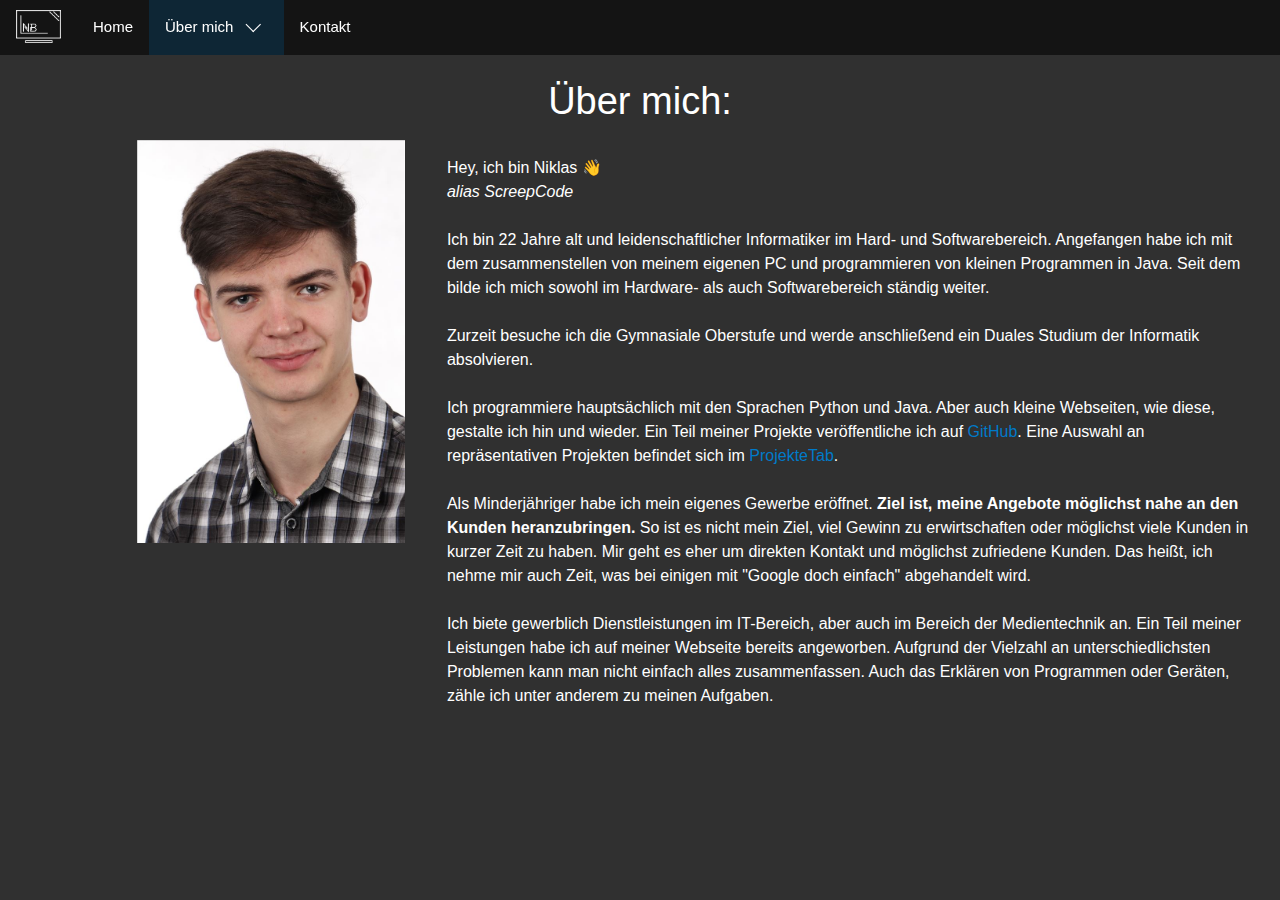
<file: ueber-mich/DasBinIch.html>
<!DOCTYPE html>
<html lang="de">

<head>
    <meta charset="UTF-8"/>
    <meta name="viewport" content="width=device-width, initial-scale=1.0">
    <meta http-equiv="X-UA-Compatible" content="IE=edge, chrome=1">
    <meta name="description" content="Hey, ich bin Niklas Buse. Ich bin 17 Jahre alt und leidenschaftlicher Informatiker im Hard- und Softwarebereich."/>
    <title>Niklas Buse - Das bin ich</title>
    <link rel="stylesheet" href="../static/css/w3css.css">
    <link rel="stylesheet" href="../static/css/w3css-theme.css">
    <link rel="stylesheet" href="../static/css/hover.css">
    <link rel="stylesheet" href="../static/css/custom.css">
    <script text="text/javascript" src="../static/js/custom.js"></script>
    
    <script>function onLoaded() {document.getElementById("body_content").classList.add("w3-show")}</script>
    <link rel="apple-touch-icon" sizes="180x180" href="../static/media/Icons/apple-touch-icon.png">
    <link rel="icon" type="image/png" sizes="32x32" href="../static/media/Icons/favicon-32x32.png">
    <link rel="icon" type="image/png" sizes="16x16" href="../static/media/Icons/favicon-16x16.png">
    <link rel="manifest" href="../static/media/Icons/site.webmanifest">
    <link rel="mask-icon" href="../static/media/Icons/safari-pinned-tab.svg" color="#5bbad5">
    <link rel="shortcut icon" href="../static/media/Icons/favicon.ico">
    <meta name="apple-mobile-web-app-title" content="Niklas Buse">
    <meta name="application-name" content="Niklas Buse">
    <meta name="msapplication-TileColor" content="#0d59ad">
    <meta name="msapplication-config" content="../static/media/Icons/browserconfig.xml">
    <meta name="theme-color" content="#ffffff">
</head>

<body class="w3-theme-d5" style="height:100%; margin: 0;" onload="onLoaded()">
    <div id="body_content" class="w3-hide">
        <div id="navbar" class="w3-top" style="background-color:rgba(15, 15, 15, 0.85)">
            <div class="w3-bar">
                <div class="w3-bar-item w3-animate-fading w3-animate-zoom"><img id="Logo" src="../static/media/Logo2.png" alt=""></div>
                <div class="w3-hide-small" id="normalMenu">
                    <a class="w3-bar-item w3-button w3-mobile w3-padding-16" href="../Home.html"> Home </a>
                    <!-- <a class="w3-bar-item w3-button w3-mobile w3-padding-16" href="../Leistungen.html"> Leistungen </a> -->
                    <div class="w3-dropdown-hover">
                        <button class="w3-button w3-mobile w3-theme-active w3-padding-16"> Über mich <img src="../static/media/Menü.svg" height="20" width="30"></button>
                        <div class="w3-dropdown-content w3-bar-block">
                            <a class="w3-bar-item w3-button w3-mobile w3-theme-active w3-padding-16" href="DasBinIch.html"> Das bin ich </a>
                            <a class="w3-bar-item w3-button w3-mobile w3-padding-16" href="Projekte.html"> Projekte </a>
                            <a class="w3-bar-item w3-button w3-mobile w3-padding-16" href="Gear.html"> Gear </a>
                        </div>
                    </div>
                    <a class="w3-bar-item w3-button w3-mobile w3-padding-16" href="../Kontakt.html"> Kontakt </a>
                </div>
                
                <div class="w3-hide-medium w3-hide-large" id="mobileMenu">
                    <a class="w3-bar-item" id="menuButton"><img src="../static/media/Menü.svg" height="30" width="50" onclick="changeVisibility('mobileLinks')"></a>
                    <div id="mobileLinks" class="w3-hide">
                        <a class="w3-bar-item w3-button w3-mobile w3-padding-16" href="../Home.html"> Home </a>
                        <!-- <a class="w3-bar-item w3-button w3-mobile w3-padding-16" href="../Leistungen.html"> Leistungen </a> -->
                        <div id="" class="w3-show">
                            <button class="w3-bar-item w3-button w3-mobile w3-theme-active w3-padding-16"> Über mich <img src="../static/media/Menü.svg" height="25" width="40" onclick="changeVisibility('mobileLinksAbout')"></button>
                            <div id="mobileLinksAbout" class="w3-hide">
                                <a class="w3-bar-item w3-button w3-mobile w3-theme-active w3-padding-16" href="DasBinIch.html"> Das bin ich </a>
                                <a class="w3-bar-item w3-button w3-mobile w3-padding-16" href="Projekte.html"> Projekte </a>
                                <a class="w3-bar-item w3-button w3-mobile w3-padding-16" href="Gear.html"> Gear </a>
                            </div>
                        </div>
                        <a class="w3-bar-item w3-button w3-mobile w3-padding-16" href="../Kontakt.html">Kontakt</a>
                    </div>
                </div>
            </div>
        </div>

        <div class="w3-container" style="margin-right: auto; margin-top: 50px; padding: 1vw; max-width: 1800px;">
            
            <h2 class="w3-center">Über mich:</h2>
        
            <div class="w3-third" style="margin-bottom: 50px">
                <img class="w3-hide-small" src="../static/media/Profilbild.jpg" style="width:21vw; height:100%; object-fit: cover; float: right; margin-right: 2vw"> 
                <img class="w3-hide-medium w3-hide-large" src="../static/media/Profilbild.jpg" style="width:50%; height:100%; object-fit: cover"> 
            </div>

            <div id="about_me">
                <div class="w3-container w3-rest">
                    <p class="">Hey, ich bin Niklas 👋
                        <br><i>alias ScreepCode</i>
                        <br><br>
                        Ich bin <script>document.write(Math.floor((new Date() - new Date("2004-04-09").getTime())/31557600000));</script> Jahre alt und leidenschaftlicher Informatiker im Hard- und Softwarebereich. 
                        Angefangen habe ich mit dem zusammenstellen von meinem eigenen PC und programmieren von kleinen Programmen in Java. 
                        Seit dem bilde ich mich sowohl im Hardware- als auch Softwarebereich ständig weiter.
                        <br><br>
                        Zurzeit besuche ich die Gymnasiale Oberstufe und werde anschließend ein Duales Studium der Informatik absolvieren.
                        <br><br>
                        Ich programmiere hauptsächlich mit den Sprachen Python und Java. 
                        Aber auch kleine Webseiten, wie diese, gestalte ich hin und wieder. 
                        Ein Teil meiner Projekte veröffentliche ich auf <a href="https://github.com/ScreepCode" target="_blank">GitHub</a>. 
                        Eine Auswahl an repräsentativen Projekten befindet sich im <a href="Projekte.html">ProjekteTab</a>.
                        <br><br>
                        Als Minderjähriger habe ich mein eigenes Gewerbe eröffnet.
                        <b>Ziel ist, meine Angebote möglichst nahe an den Kunden heranzubringen.</b>
                        So ist es nicht mein Ziel, viel Gewinn zu erwirtschaften oder möglichst viele Kunden in kurzer Zeit zu haben.
                        Mir geht es eher um direkten Kontakt und möglichst zufriedene Kunden. Das heißt, ich nehme mir auch Zeit, was bei einigen mit "Google doch einfach" abgehandelt wird.
                        <br><br>
                        Ich biete gewerblich Dienstleistungen im IT-Bereich, aber auch im Bereich der Medientechnik an.
                        Ein Teil meiner Leistungen habe ich auf meiner Webseite bereits angeworben. Aufgrund der Vielzahl an unterschiedlichsten Problemen kann man nicht einfach alles zusammenfassen.
                        Auch das Erklären von Programmen oder Geräten, zähle ich unter anderem zu meinen Aufgaben.
                        <br><br>
                    </p>
                </div>
            </div>
        </div>
    
    </div>

</body>

</html>
</file>
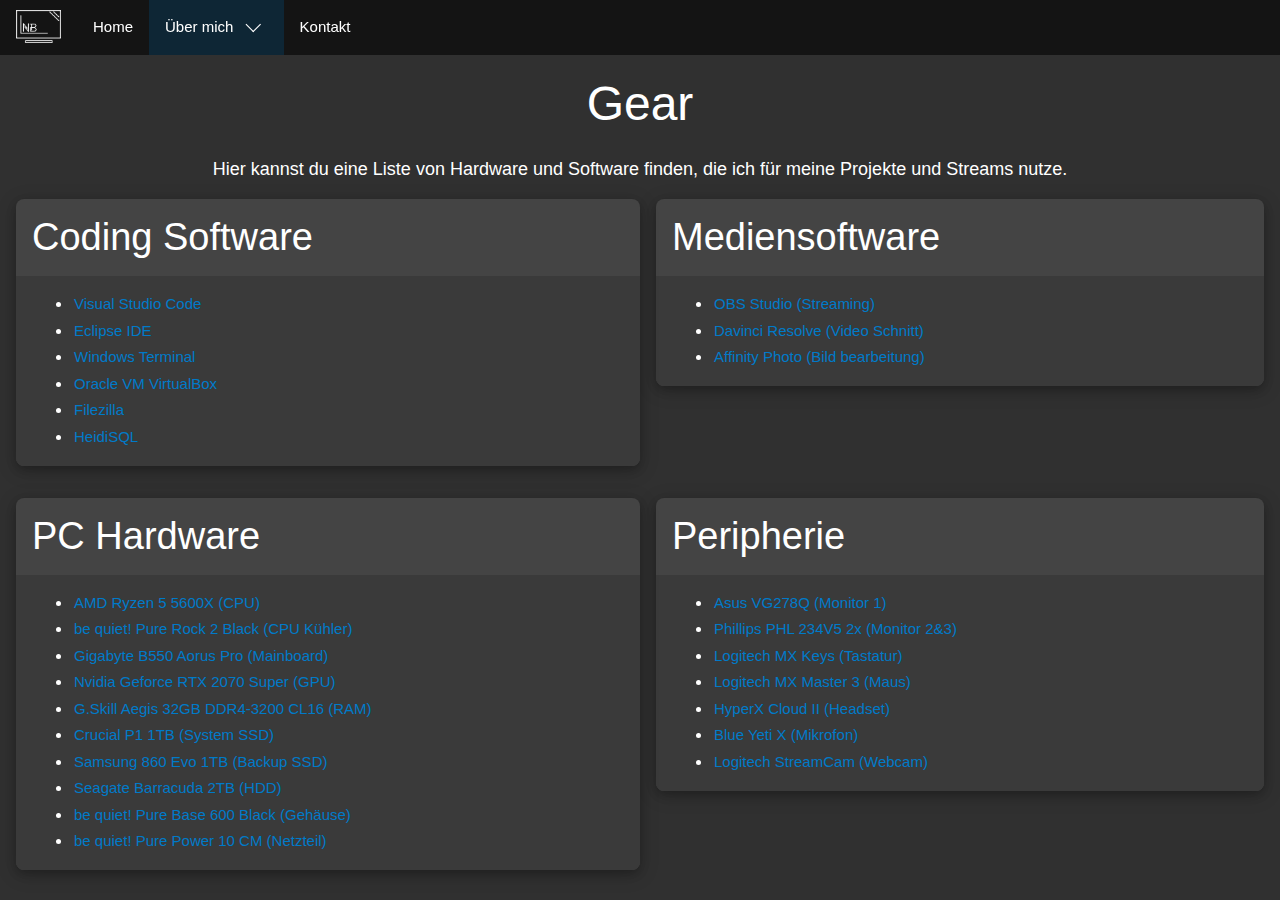
<file: ueber-mich/Gear.html>
<!DOCTYPE html>
<html lang="de">

<head>
    <meta charset="UTF-8"/>
    <meta name="viewport" content="width=device-width, initial-scale=1.0">
    <meta http-equiv="X-UA-Compatible" content="IE=edge, chrome=1">
    <meta name="description" content="Hey, ich bin Niklas Buse. Hier kannst du eine Liste von Hardware und Software finden, die ich für meine Projekte und Streams nutze."/>
    <title>Niklas Buse - Gear</title>
    <link rel="stylesheet" href="../static/css/w3css.css">
    <link rel="stylesheet" href="../static/css/w3css-theme.css">
    <link rel="stylesheet" href="../static/css/hover.css">
    <link rel="stylesheet" href="../static/css/custom.css">
    <script text="text/javascript" src="../static/js/custom.js"></script>

    <script>function onLoaded() {document.getElementById("body_content").classList.add("w3-show")}</script>
    <link rel="apple-touch-icon" sizes="180x180" href="../static/media/Icons/apple-touch-icon.png">
    <link rel="icon" type="image/png" sizes="32x32" href="../static/media/Icons/favicon-32x32.png">
    <link rel="icon" type="image/png" sizes="16x16" href="../static/media/Icons/favicon-16x16.png">
    <link rel="manifest" href="../static/media/Icons/site.webmanifest">
    <link rel="mask-icon" href="../static/media/Icons/safari-pinned-tab.svg" color="#5bbad5">
    <link rel="shortcut icon" href="../static/media/Icons/favicon.ico">
    <meta name="apple-mobile-web-app-title" content="Niklas Buse">
    <meta name="application-name" content="Niklas Buse">
    <meta name="msapplication-TileColor" content="#0d59ad">
    <meta name="msapplication-config" content="../static/media/Icons/browserconfig.xml">
    <meta name="theme-color" content="#ffffff">
</head>

<body class="w3-theme-d5" style="height:100%; margin: 0;" onload="onLoaded()">
    <div id="body_content" class="w3-hide">
        <div id="navbar" class="w3-top" style="background-color:rgba(15, 15, 15, 0.85)">
            <div class="w3-bar">
                <div class="w3-bar-item w3-animate-fading w3-animate-zoom"><img id="Logo" src="../static/media/Logo2.png" alt=""></div>
                <div class="w3-hide-small" id="normalMenu">
                    <a class="w3-bar-item w3-button w3-mobile w3-padding-16" href="../Home.html"> Home </a>
                    <!-- <a class="w3-bar-item w3-button w3-mobile w3-padding-16" href="../Leistungen.html"> Leistungen </a> -->
                    <div class="w3-dropdown-hover">
                        <button class="w3-button w3-mobile w3-theme-active w3-padding-16"> Über mich <img src="../static/media/Menü.svg" height="20" width="30"></button>
                        <div class="w3-dropdown-content w3-bar-block">
                            <a class="w3-bar-item w3-button w3-mobile w3-padding-16" href="DasBinIch.html"> Das bin ich </a>
                            <a class="w3-bar-item w3-button w3-mobile w3-padding-16" href="Projekte.html"> Projekte </a>
                            <a class="w3-bar-item w3-button w3-theme-active w3-mobile w3-padding-16" href="Gear.html"> Gear </a>
                        </div>
                    </div>
                    <a class="w3-bar-item w3-button w3-mobile w3-padding-16" href="../Kontakt.html"> Kontakt </a>
                </div>
                
                <div class="w3-hide-medium w3-hide-large" id="mobileMenu">
                    <a class="w3-bar-item" id="menuButton"><img src="../static/media/Menü.svg" height="30" width="50" onclick="changeVisibility('mobileLinks')"></a>
                    <div id="mobileLinks" class="w3-hide">
                        <a class="w3-bar-item w3-button w3-mobile w3-padding-16" href="../Home.html"> Home </a>
                        <!-- <a class="w3-bar-item w3-button w3-mobile w3-padding-16" href="../Leistungen.html"> Leistungen </a> -->
                        <div id="" class="w3-show">
                            <button class="w3-bar-item w3-button w3-mobile w3-theme-active w3-padding-16"> Über mich <img src="../static/media/Menü.svg" height="25" width="40" onclick="changeVisibility('mobileLinksAbout')"></button>
                            <div id="mobileLinksAbout" class="w3-hide">
                                <a class="w3-bar-item w3-button w3-mobile w3-padding-16" href="DasBinIch.html"> Das bin ich </a>
                                <a class="w3-bar-item w3-button w3-mobile w3-padding-16" href="Projekte.html"> Projekte </a>
                                <a class="w3-bar-item w3-button w3-mobile w3-theme-active w3-padding-16" href="Gear.html"> Gear </a>
                            </div>
                        </div>
                        <a class="w3-bar-item w3-button w3-mobile w3-padding-16" href="../Kontakt.html">Kontakt</a>
                    </div>
                </div>
            </div>
        </div>
        
        <div id="gear" class="w3-padding" style="max-width:1500px; margin-left: auto; margin-right: auto; margin-top: 50px">
            <h1 class="w3-center w3-xxxlarge">Gear</h1>
            <p class="w3-margin w3-center w3-large">Hier kannst du eine Liste von Hardware und Software finden, die ich für meine Projekte und Streams nutze.</p>

            <div class="w3-row w3-margin-bottom">
                <div id="coding-software" class="w3-card-4 w3-half w3-mobile w3-margin-right w3-margin-bottom w3-theme-d3 w3-round-large" style="overflow: hidden;">
                    <header class="w3-container">
                        <h2>Coding Software</h2>
                    </header>
                    <div class="w3-container w3-theme-d4">
                        <ul>
                            <li><a href="https://code.visualstudio.com/" target="_blank">Visual Studio Code</a></li>
                            <li><a href="https://www.eclipse.org/eclipseide/" target="_blank">Eclipse IDE</a></li>
                            <li><a href="https://github.com/microsoft/terminal" target="_blank">Windows Terminal</a></li>
                            <li><a href="https://www.virtualbox.org/" target="_blank">Oracle VM VirtualBox</a></li>
                            <li><a href="https://filezilla-project.org/" target="_blank">Filezilla</a></li>
                            <li><a href="https://www.heidisql.com/" target="_blank">HeidiSQL</a></li>
                        </ul>
                    </div>
                </div>
                <div id="mediensoftware" class="w3-card-4 w3-rest w3-mobile w3-margin-bottom w3-theme-d3 w3-round-large" style="overflow: hidden;">
                    <header class="w3-container">
                        <h2>Mediensoftware</h2>
                    </header>
                    <div class="w3-container w3-theme-d4">
                        <ul>
                            <li><a href="https://obsproject.com/de/download" target="_blank">OBS Studio (Streaming)</a></li>
                            <li><a href="https://www.blackmagicdesign.com/de/products/davinciresolve/" target="_blank">Davinci Resolve (Video Schnitt)</a></li>
                            <li><a href="https://affinity.serif.com/de/photo/" target="_blank">Affinity Photo (Bild bearbeitung)</a></li>
                        </ul>
                    </div>
                </div>
            </div>

            <div class="w3-row">
                <div id="pc-Hardware" class="w3-card-4 w3-half w3-mobile w3-margin-right w3-margin-bottom w3-theme-d3 w3-round-large" style="overflow: hidden;">
                    <header class="w3-container">
                        <h2>PC Hardware</h2>
                    </header>
                    <div class="w3-container w3-theme-d4">
                        <ul>
                            <li><a href="https://www.amd.com/de/products/cpu/amd-ryzen-5-5600x" target="_blank">AMD Ryzen 5 5600X (CPU)</a></li>
                            <li><a href="https://www.bequiet.com/de/cpucooler/1842" target="_blank">be quiet! Pure Rock 2 Black (CPU Kühler)</a></li>
                            <li><a href="https://www.gigabyte.com/de/Motherboard/B550-AORUS-PRO-rev-10#kf" target="_blank">Gigabyte B550 Aorus Pro (Mainboard)</a></li>
                            <li><a href="https://www.nvidia.com/de-de/geforce/graphics-cards/rtx-2070-super/" target="_blank">Nvidia Geforce RTX 2070 Super (GPU)</a></li>
                            <li><a href="https://www.gskill.com/product/165/185/1567584227/F4-3200C16D-32GISAegis-DDR4DDR4-3200MHz-CL16-18-18-38-1.35V32GB-(2x16GB)" target="_blank">G.Skill Aegis 32GB DDR4-3200 CL16 (RAM)</a></li>
                            <li><a href="https://www.crucial.de/ssd/eol_p1/ct1000p1ssd8" target="_blank">Crucial P1 1TB (System SSD)</a></li>
                            <li><a href="https://www.samsung.com/de/memory-storage/sata-ssd/860-evo-sata-3-2-5-inch-ssd-1tb-mz-76e1t0b-eu/" target="_blank">Samsung 860 Evo 1TB (Backup SSD)</a></li>
                            <li><a href="https://www.seagate.com/de/de/internal-hard-drives/hdd/barracuda/#features" target="_blank">Seagate Barracuda 2TB (HDD)</a></li>
                            <li><a href="https://www.bequiet.com/de/case/921" target="_blank">be quiet! Pure Base 600 Black (Gehäuse)</a></li>
                            <li><a href="https://www.bequiet.com/de/powersupply/pure-power-10/924" target="_blank">be quiet! Pure Power 10 CM (Netzteil)</a></li>
                        </ul>
                    </div>
                </div>
                <div id="peripherie" class="w3-card-4 w3-rest w3-mobile w3-margin-bottom w3-theme-d3 w3-round-large" style="overflow: hidden;">
                    <header class="w3-container">
                        <h2>Peripherie</h2>
                    </header>
                    <div class="w3-container w3-theme-d4">
                        <ul>
                            <li><a href="https://www.asus.com/de/Displays-Desktops/Monitors/All-series/VG278Q/" target="_blank">Asus VG278Q (Monitor 1)</a></li>
                            <li><a href="https://www.philips.de/c-p/243V5QHAB_00/lcd-monitor-mit-smartcontrol-lite" target="_blank">Phillips PHL 234V5 2x (Monitor 2&3)</a></li>
                            <li><a href="https://www.logitech.com/de-de/products/keyboards/mx-keys-wireless-keyboard.html" target="_blank">Logitech MX Keys (Tastatur)</a></li>
                            <li><a href="https://www.logitech.com/de-de/products/mice/mx-master-3.910-005694.html" target="_blank">Logitech MX Master 3 (Maus)</a></li>
                            <li><a href="https://www.hyperxgaming.com/germany/de/headsets/cloud-gaming-headset?partnum=KHX-HSCP-RD" target="_blank">HyperX Cloud II (Headset)</a></li>
                            <li><a href="https://www.bluemic.com/de-de/products/yeti-x/" target="_blank">Blue Yeti X (Mikrofon)</a></li>
                            <li><a href="https://www.logitech.com/de-de/products/webcams/streamcam.960-001281.html" target="_blank">Logitech StreamCam (Webcam)</a></li>
                        </ul>
                    </div>
                </div>
            </div>
        </div>
    </div>
</body>

</html>
</file>
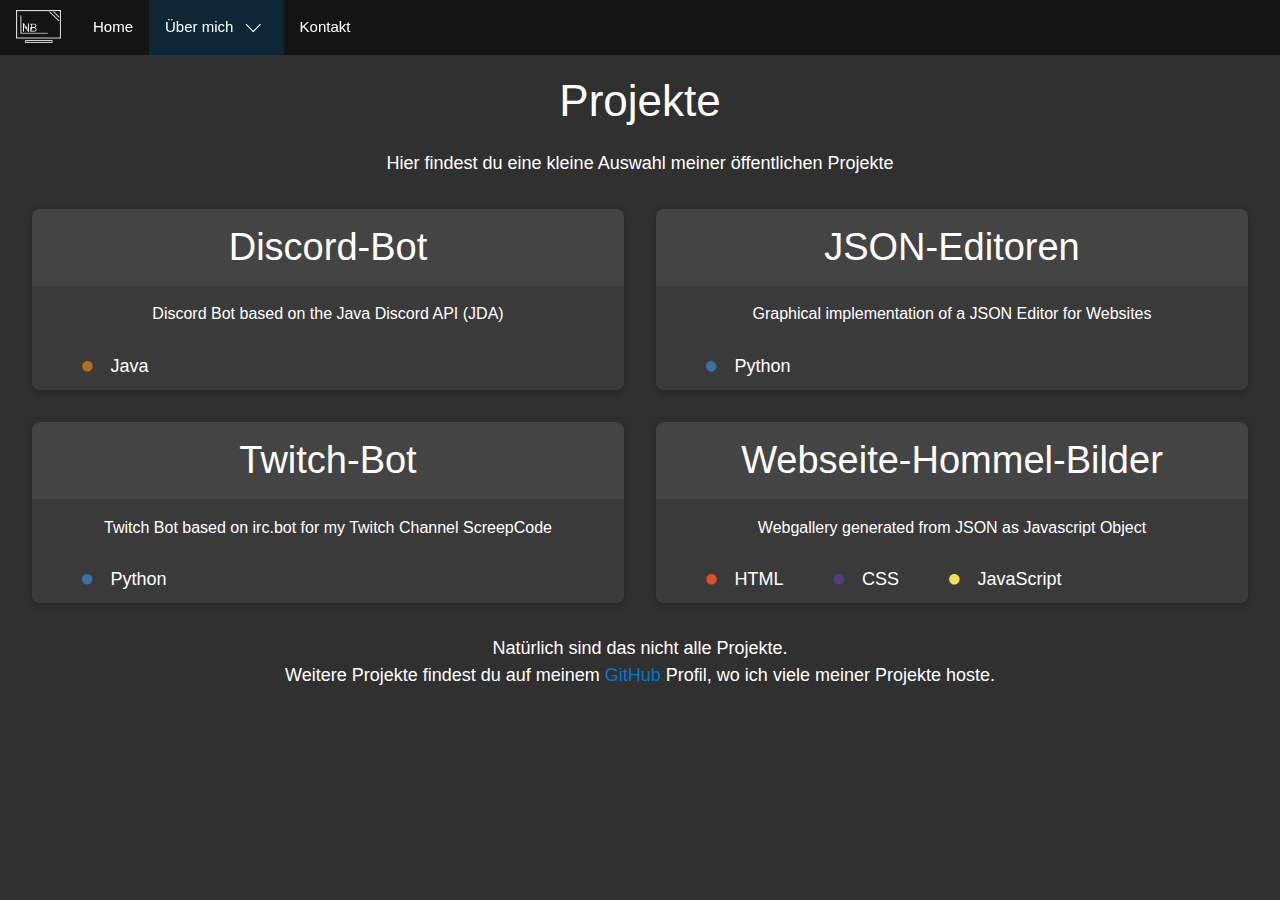
<file: ueber-mich/Projekte.html>
<!DOCTYPE html>
<html lang="de">

<head>
    <meta charset="UTF-8"/>
    <meta name="viewport" content="width=device-width, initial-scale=1.0">
    <meta http-equiv="X-UA-Compatible" content="IE=edge, chrome=1">
    <meta name="description" content="Hey, ich bin Niklas Buse. Hier findest du eine kleine Auswahl meiner öffentlichen Projekte."/>
    <title>Niklas Buse - Projekte</title>
    <link rel="stylesheet" href="../static/css/w3css.css">
    <link rel="stylesheet" href="../static/css/w3css-theme.css">
    <link rel="stylesheet" href="../static/css/hover.css">
    <link rel="stylesheet" href="../static/css/custom.css">
    <script text="text/javascript" src="../static/js/custom.js"></script>
    
    <script>function onLoaded() {document.getElementById("body_content").classList.add("w3-show")}</script>
    <link rel="apple-touch-icon" sizes="180x180" href="../static/media/Icons/apple-touch-icon.png">
    <link rel="icon" type="image/png" sizes="32x32" href="../static/media/Icons/favicon-32x32.png">
    <link rel="icon" type="image/png" sizes="16x16" href="../static/media/Icons/favicon-16x16.png">
    <link rel="manifest" href="../static/media/Icons/site.webmanifest">
    <link rel="mask-icon" href="../static/media/Icons/safari-pinned-tab.svg" color="#5bbad5">
    <link rel="shortcut icon" href="../static/media/Icons/favicon.ico">
    <meta name="apple-mobile-web-app-title" content="Niklas Buse">
    <meta name="application-name" content="Niklas Buse">
    <meta name="msapplication-TileColor" content="#0d59ad">
    <meta name="msapplication-config" content="../static/media/Icons/browserconfig.xml">
    <meta name="theme-color" content="#ffffff">
</head>

<body class="w3-theme-d5" style="height:100%; margin: 0;" onload="onLoaded()">
    <div id="body_content" class="w3-hide">
        <div id="navbar" class="w3-top" style="background-color:rgba(15, 15, 15, 0.85)">
            <div class="w3-bar">
                <div class="w3-bar-item w3-animate-fading w3-animate-zoom"><img id="Logo" src="../static/media/Logo2.png" alt=""></div>
                <div class="w3-hide-small" id="normalMenu">
                    <a class="w3-bar-item w3-button w3-mobile w3-padding-16" href="../Home.html"> Home </a>
                    <!-- <a class="w3-bar-item w3-button w3-mobile w3-padding-16" href="../Leistungen.html"> Leistungen </a> -->
                    <div class="w3-dropdown-hover">
                        <button class="w3-button w3-mobile w3-theme-active w3-padding-16"> Über mich <img src="../static/media/Menü.svg" height="20" width="30"></button>
                        <div class="w3-dropdown-content w3-bar-block">
                            <a class="w3-bar-item w3-button w3-mobile w3-padding-16" href="DasBinIch.html"> Das bin ich </a>
                            <a class="w3-bar-item w3-button w3-mobile w3-theme-active w3-padding-16" href="Projekte.html"> Projekte </a>
                            <a class="w3-bar-item w3-button w3-mobile w3-padding-16" href="Gear.html"> Gear </a>
                        </div>
                    </div>
                    <a class="w3-bar-item w3-button w3-mobile w3-padding-16" href="../Kontakt.html"> Kontakt </a>
                </div>
                
                <div class="w3-hide-medium w3-hide-large" id="mobileMenu">
                    <a class="w3-bar-item" id="menuButton"><img src="../static/media/Menü.svg" height="30" width="50" onclick="changeVisibility('mobileLinks')"></a>
                    <div id="mobileLinks" class="w3-hide">
                        <a class="w3-bar-item w3-button w3-mobile w3-padding-16" href="../Home.html"> Home </a>
                        <!-- <a class="w3-bar-item w3-button w3-mobile w3-padding-16" href="../Leistungen.html"> Leistungen </a> -->
                        <div id="" class="w3-show">
                            <button class="w3-bar-item w3-button w3-mobile w3-theme-active w3-padding-16"> Über mich <img src="../static/media/Menü.svg" height="25" width="40" onclick="changeVisibility('mobileLinksAbout')"></button>
                            <div id="mobileLinksAbout" class="w3-hide">
                                <a class="w3-bar-item w3-button w3-mobile w3-padding-16" href="DasBinIch.html"> Das bin ich </a>
                                <a class="w3-bar-item w3-button w3-theme-active w3-mobile w3-padding-16" href="Projekte.html"> Projekte </a>
                                <a class="w3-bar-item w3-button w3-mobile w3-padding-16" href="Gear.html"> Gear </a>
                            </div>
                        </div>
                        <a class="w3-bar-item w3-button w3-mobile w3-padding-16" href="../Kontakt.html">Kontakt</a>
                    </div>
                </div>
            </div>
        </div>
        
        <div id="projekte" class="w3-center w3-padding" style="max-width:1300px; margin-left: auto; margin-right: auto; margin-top: 50px">
            <h1 class="w3-center">Projekte</h1>

            <p class="w3-margin w3-large">Hier findest du eine kleine Auswahl meiner öffentlichen Projekte</p>
            <div id="projektInfos" class="w3-row"></div>
            <p class="w3-margin w3-large">Natürlich sind das nicht alle Projekte. <br> Weitere Projekte findest du auf meinem <a href="https://github.com/ScreepCode" target="_blank">GitHub</a> Profil, wo ich viele meiner Projekte hoste.</p>
        </div>
    </div>
<script>
    (async function () {
        GitHubJSON = await fetch("../static/js/githubInfos.json")
        .then(response => response.json())
        .catch((error) => {
            console.error('Error:', error);
        });

        GitColors = await fetch("../static/js/githubcolor.json")
        .then(response => response.json())
        .catch((error) => {
             console.error('Error:', error); 
        });

        GitHubJSON.forEach(function(repo){
            var div = document.createElement("a")
            div.classList.add("w3-half", "hover")
            div.href = repo["html_url"]
            div.target = "_blank"
            div.style = "text-decoration: none; color: inherit;"

            var card = document.createElement("div")
            card.classList.add("w3-card", "w3-margin", "w3-theme-d3", "w3-round-large")
            card.style.overflow = "hidden"

            var header = document.createElement("header")
            header.classList.add("w3-container" , "w3-round-large")
            var body = document.createElement("div")
            body.classList.add("w3-container", "w3-theme-d4")
            var footer = document.createElement("footer")
            footer.classList.add("w3-container", "w3-row", "w3-theme-d4")

            var heading = document.createElement("h2")
            heading.innerHTML = repo["name"]
            header.appendChild(heading)

            var description = document.createElement("p")
            description.innerHTML = repo["description"]
            body.appendChild(description)

            Object.keys(repo["languages"]).forEach(function(key) {
                var languageDiv = document.createElement("div")
                languageDiv.classList.add("w3-container", "w3-row", "w3-left")

                var language = document.createElement("h5")
                language.classList.add("w3-container", "w3-left")
                language.innerHTML = key
                language.style = "padding:0; font-size:large"

                var languagePoint = document.createElement("p")
                languagePoint.classList.add("w3-container", "w3-left")
                languagePoint.innerHTML = "●"
                languagePoint.style = "margin-top:4px; margin-bottom:0; font-size:x-large; color:" + GitColors[key]["color"]
                
                languageDiv.appendChild(languagePoint)
                languageDiv.appendChild(language)
                footer.appendChild(languageDiv)
            });

            card.appendChild(header)
            card.appendChild(body)
            card.appendChild(footer)
            div.appendChild(card)

            document.getElementById("projektInfos").appendChild(div)
        })

    })();

</script>

</body>
</html>
</file>
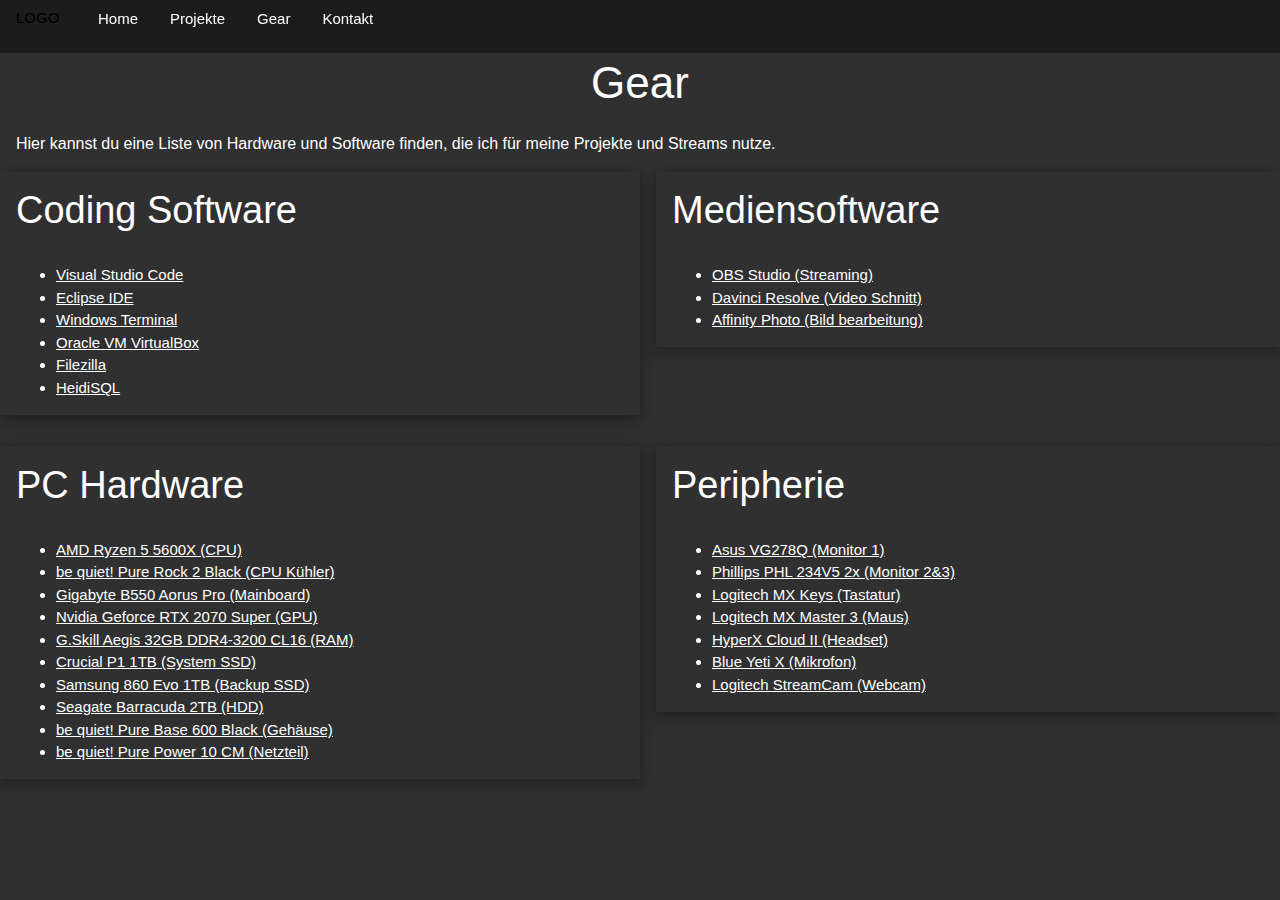
<file: static/html/gear.html>
<!DOCTYPE html>
<html lang="de">

<head>
    <meta charset="UTF-8"/>
    <meta name="viewport" content="width=device-width, initial-scale=1.0">
    <meta http-equiv="X-UA-Compatible" content="IE=edge, chrome=1">
    <title>ScreepCode - Gear</title>
    <link rel="stylesheet" href="../css/w3css.css">
    <link rel="stylesheet" href="../css/w3css-theme.css">
    <script text="text/javascript" src="../js/custom.js"></script>
</head>

<body class="w3-theme-d5" style="height:100%; margin: 0;">
    <div class="w3-top" style="background-color:rgba(15, 15, 15, 0.6)">
        <div class="w3-bar">
            <div class="w3-bar-item"><svg id="Logo" height="30" width="50"><text x="0" y="15" fill="Black">LOGO</text></svg></div>
            <div class="w3-hide-small" id="normalMenu">
                <a class="w3-bar-item w3-button w3-mobile" href="../../index.html">Home</a>
                <a class="w3-bar-item w3-button w3-mobile" href="Projekte.html">Projekte</a>
                <a class="w3-bar-item w3-button w3-mobile" href="Gear.html">Gear</a>
                <a class="w3-bar-item w3-button w3-mobile" href="Kontakt.html">Kontakt</a>
            </div>
    
            <div class="w3-hide-medium w3-hide-large" id="mobileMenu">
                <a class="w3-bar-item" id="menuButton"><img id="Logo" src="../media/Menü.svg" height="30" width="50" onclick="changeVisibility('mobileLinks')"></a>
                <div id="mobileLinks" class="w3-hide">
                    <a class="w3-bar-item w3-button w3-mobile" href="../../index.html">Home</a>
                    <a class="w3-bar-item w3-button w3-mobile" href="Projekte.html">Projekte</a>
                    <a class="w3-bar-item w3-button w3-mobile" href="Gear.html">Gear</a>
                    <a class="w3-bar-item w3-button w3-mobile" href="Kontakt.html">Kontakt</a>
                </div>
            </div>
        </div>
    </div>
    
    <div id="gear" style="max-width:1500px; margin-left: auto; margin-right: auto; margin-top: 50px">
        <h1 class="w3-center">Gear</h1>
        <p class="w3-margin">Hier kannst du eine Liste von Hardware und Software finden, die ich für meine Projekte und Streams nutze.</p>

        <div class="w3-row w3-margin-bottom">
            <div id="coding-software" class="w3-card-4 w3-half w3-mobile w3-margin-right w3-margin-bottom">
                <header class="w3-container">
                    <h2>Coding Software</h2>
                </header>
                <div class="w3-container">
                    <ul>
                        <li><a href="https://code.visualstudio.com/" target="_blank">Visual Studio Code</a></li>
                        <li><a href="https://www.eclipse.org/eclipseide/" target="_blank">Eclipse IDE</a></li>
                        <li><a href="https://github.com/microsoft/terminal" target="_blank">Windows Terminal</a></li>
                        <li><a href="https://www.virtualbox.org/" target="_blank">Oracle VM VirtualBox</a></li>
                        <li><a href="https://filezilla-project.org/" target="_blank">Filezilla</a></li>
                        <li><a href="https://www.heidisql.com/" target="_blank">HeidiSQL</a></li>
                    </ul>
                </div>

            </div>
            <div id="mediensoftware" class="w3-card-4 w3-rest w3-mobile w3-margin-bottom">
                <header class="w3-container">
                    <h2>Mediensoftware</h2>
                </header>
                <div class="w3-container">
                    <ul>
                        <li><a href="https://obsproject.com/de/download" target="_blank">OBS Studio (Streaming)</a></li>
                        <li><a href="https://www.blackmagicdesign.com/de/products/davinciresolve/" target="_blank">Davinci Resolve (Video Schnitt)</a></li>
                        <li><a href="https://affinity.serif.com/de/photo/" target="_blank">Affinity Photo (Bild bearbeitung)</a></li>
                    </ul>
                </div>
            </div>
        </div>

        <div class="w3-row">
            <div id="pc-Hardware" class="w3-card-4 w3-half w3-mobile w3-margin-right w3-margin-bottom">
                <header class="w3-container">
                    <h2>PC Hardware</h2>
                </header>
                <div class="w3-container">
                    <ul>
                        <li><a href="https://www.amd.com/de/products/cpu/amd-ryzen-5-5600x" target="_blank">AMD Ryzen 5 5600X (CPU)</a></li>
                        <li><a href="https://www.bequiet.com/de/cpucooler/1842" target="_blank">be quiet! Pure Rock 2 Black (CPU Kühler)</a></li>
                        <li><a href="https://www.gigabyte.com/de/Motherboard/B550-AORUS-PRO-rev-10#kf" target="_blank">Gigabyte B550 Aorus Pro (Mainboard)</a></li>
                        <li><a href="https://www.nvidia.com/de-de/geforce/graphics-cards/rtx-2070-super/" target="_blank">Nvidia Geforce RTX 2070 Super (GPU)</a></li>
                        <li><a href="https://www.gskill.com/product/165/185/1567584227/F4-3200C16D-32GISAegis-DDR4DDR4-3200MHz-CL16-18-18-38-1.35V32GB-(2x16GB)" target="_blank">G.Skill Aegis 32GB DDR4-3200 CL16 (RAM)</a></li>
                        <li><a href="https://www.crucial.de/ssd/eol_p1/ct1000p1ssd8" target="_blank">Crucial P1 1TB (System SSD)</a></li>
                        <li><a href="https://www.samsung.com/de/memory-storage/sata-ssd/860-evo-sata-3-2-5-inch-ssd-1tb-mz-76e1t0b-eu/" target="_blank">Samsung 860 Evo 1TB (Backup SSD)</a></li>
                        <li><a href="https://www.seagate.com/de/de/internal-hard-drives/hdd/barracuda/#features" target="_blank">Seagate Barracuda 2TB (HDD)</a></li>
                        <li><a href="https://www.bequiet.com/de/case/921" target="_blank">be quiet! Pure Base 600 Black (Gehäuse)</a></li>
                        <li><a href="https://www.bequiet.com/de/powersupply/pure-power-10/924" target="_blank">be quiet! Pure Power 10 CM (Netzteil)</a></li>
                    </ul>
                </div>
            </div>
            <div id="peripherie" class="w3-card-4 w3-rest w3-mobile w3-margin-bottom">
                <header class="w3-container">
                    <h2>Peripherie</h2>
                </header>
                <div class="w3-container">
                    <ul>
                        <li><a href="https://www.asus.com/de/Displays-Desktops/Monitors/All-series/VG278Q/" target="_blank">Asus VG278Q (Monitor 1)</a></li>
                        <li><a href="https://www.philips.de/c-p/243V5QHAB_00/lcd-monitor-mit-smartcontrol-lite" target="_blank">Phillips PHL 234V5 2x (Monitor 2&3)</a></li>
                        <li><a href="https://www.logitech.com/de-de/products/keyboards/mx-keys-wireless-keyboard.html" target="_blank">Logitech MX Keys (Tastatur)</a></li>
                        <li><a href="https://www.logitech.com/de-de/products/mice/mx-master-3.910-005694.html" target="_blank">Logitech MX Master 3 (Maus)</a></li>
                        <li><a href="https://www.hyperxgaming.com/germany/de/headsets/cloud-gaming-headset?partnum=KHX-HSCP-RD" target="_blank">HyperX Cloud II (Headset)</a></li>
                        <li><a href="https://www.bluemic.com/de-de/products/yeti-x/" target="_blank">Blue Yeti X (Mikrofon)</a></li>
                        <li><a href="https://www.logitech.com/de-de/products/webcams/streamcam.960-001281.html" target="_blank">Logitech StreamCam (Webcam)</a></li>
                    </ul>
                </div>
            </div>
        </div>
    </div>

</body>

</html>
</file>
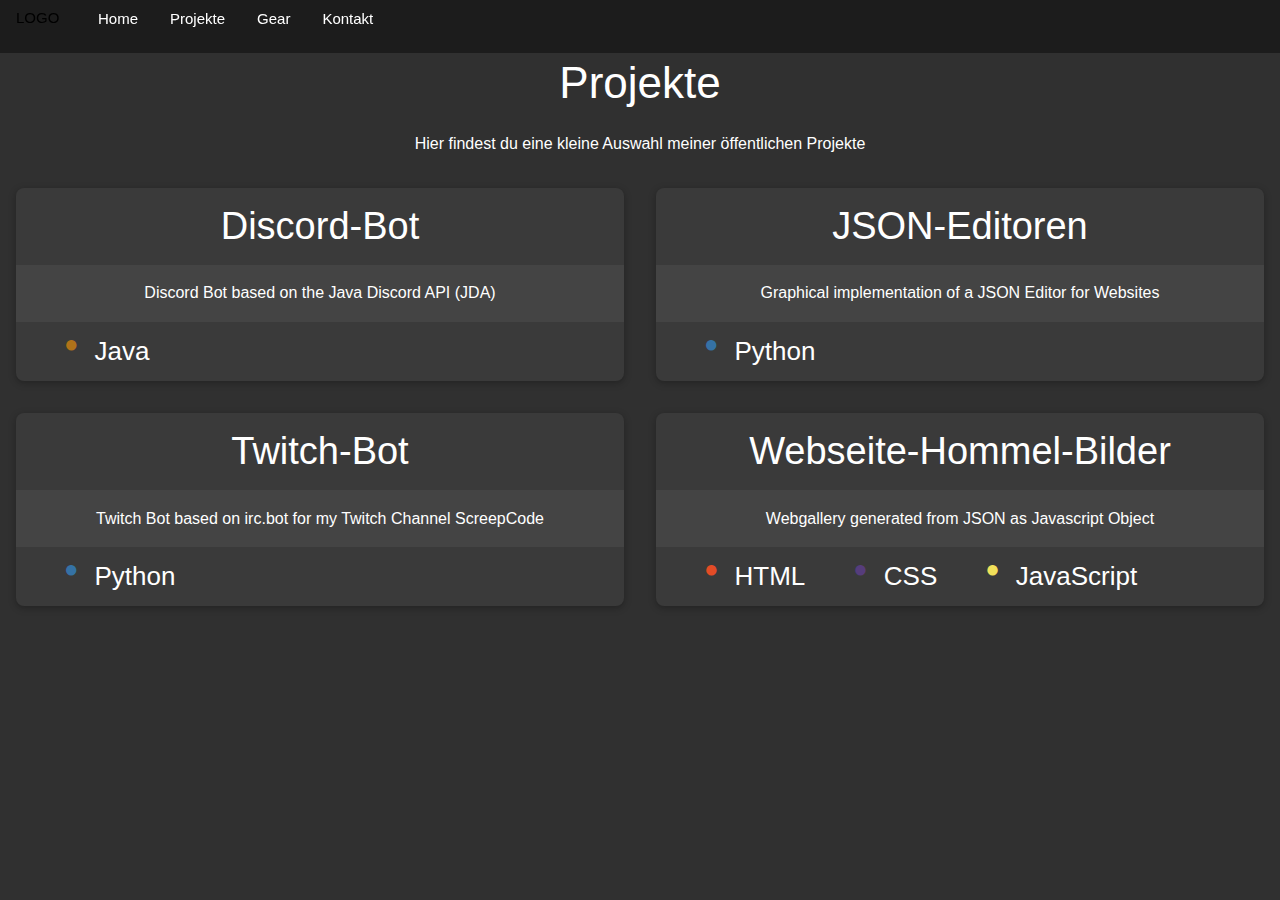
<file: static/html/projekte.html>
<!DOCTYPE html>
<html lang="de">

<head>
    <meta charset="UTF-8"/>
    <meta name="viewport" content="width=device-width, initial-scale=1.0">
    <meta http-equiv="X-UA-Compatible" content="IE=edge, chrome=1">
    <title>ScreepCode - Projekte</title>
    <link rel="stylesheet" href="../css/w3css.css">
    <link rel="stylesheet" href="../css/w3css-theme.css">
    <link rel="stylesheet" href="../css/hover.css">
    <script text="text/javascript" src="../js/custom.js"></script>
</head>

<body class="w3-theme-d5" style="height:100%; margin: 0;">
    <div class="w3-top" style="background-color:rgba(15, 15, 15, 0.6)">
        <div class="w3-bar">
            <div class="w3-bar-item"><svg id="Logo" height="30" width="50"><text x="0" y="15" fill="Black">LOGO</text></svg></div>
            <div class="w3-hide-small" id="normalMenu">
                <a class="w3-bar-item w3-button w3-mobile" href="../../index.html">Home</a>
                <a class="w3-bar-item w3-button w3-mobile" href="Projekte.html">Projekte</a>
                <a class="w3-bar-item w3-button w3-mobile" href="Gear.html">Gear</a>
                <a class="w3-bar-item w3-button w3-mobile" href="Kontakt.html">Kontakt</a>
            </div>
    
            <div class="w3-hide-medium w3-hide-large" id="mobileMenu">
                <a class="w3-bar-item" id="menuButton"><img id="Logo" src="../media/Menü.svg" height="30" width="50" onclick="changeVisibility('mobileLinks')"></a>
                <div id="mobileLinks" class="w3-hide">
                    <a class="w3-bar-item w3-button w3-mobile" href="../../index.html">Home</a>
                    <a class="w3-bar-item w3-button w3-mobile" href="Projekte.html">Projekte</a>
                    <a class="w3-bar-item w3-button w3-mobile" href="Gear.html">Gear</a>
                    <a class="w3-bar-item w3-button w3-mobile" href="Kontakt.html">Kontakt</a>
                </div>
            </div>
        </div>
    </div>
    
    <div id="projekte" class="w3-center" style="max-width:1500px; margin-left: auto; margin-right: auto; margin-top: 50px">
        <h1 class="w3-center">Projekte</h1>

        <p class="w3-margin">Hier findest du eine kleine Auswahl meiner öffentlichen Projekte</p>
        <div id="projektInfos" class="w3-row"></div>
    </div>

<script>
    (async function () {
        GitHubJSON = await fetch("../js/githubInfos.json")
        .then(response => response.json())
        .catch((error) => {
            console.error('Error:', error);
        });

        GitColors = await fetch("../js/githubcolor.json")
        .then(response => response.json())
        .catch((error) => {
             console.error('Error:', error); 
        });

        GitHubJSON.forEach(function(repo){
            var div = document.createElement("a")
            div.classList.add("w3-half", "hover")
            div.href = repo["html_url"]
            div.target = "_blank"
            div.style = "text-decoration: none; color: inherit;"

            var card = document.createElement("div")
            card.classList.add("w3-card", "w3-margin", "w3-theme-d4", "w3-round-large")

            var header = document.createElement("header")
            header.classList.add("w3-container")
            var body = document.createElement("div")
            body.classList.add("w3-container", "w3-theme-d3")
            var footer = document.createElement("footer")
            footer.classList.add("w3-container", "w3-row")

            var heading = document.createElement("h2")
            heading.innerHTML = repo["name"]
            header.appendChild(heading)

            var description = document.createElement("p")
            description.innerHTML = repo["description"]
            body.appendChild(description)

            Object.keys(repo["languages"]).forEach(function(key) {
                var languageDiv = document.createElement("div")
                languageDiv.classList.add("w3-container", "w3-row", "w3-left")

                var language = document.createElement("h5")
                language.classList.add("w3-container", "w3-left")
                language.innerHTML = key
                language.style = "padding:0"

                var languagePoint = document.createElement("p")
                languagePoint.classList.add("w3-container", "w3-left")
                languagePoint.innerHTML = "●"
                languagePoint.style = "margin-top:4px; margin-bottom:0; font-size:x-large; color:" + GitColors[key]["color"]
                
                languageDiv.appendChild(languagePoint)
                languageDiv.appendChild(language)
                footer.appendChild(languageDiv)
            });

            card.appendChild(header)
            card.appendChild(body)
            card.appendChild(footer)
            div.appendChild(card)

            document.getElementById("projektInfos").appendChild(div)
        })

    })();

</script>

</body>
</html>
</file>
<file: static/css/w3css-theme.css>
.w3-theme-l5 {color:#000 !important; background-color:#f6f6f6 !important}
.w3-theme-l4 {color:#000 !important; background-color:#dfdfdf !important}
.w3-theme-l3 {color:#000 !important; background-color:#c0c0c0 !important}
.w3-theme-l2 {color:#fff !important; background-color:#a0a0a0 !important}
.w3-theme-l1 {color:#fff !important; background-color:#818181 !important}
.w3-theme-d1 {color:#fff !important; background-color:#575757 !important}
.w3-theme-d2 {color:#fff !important; background-color:#4e4e4e !important}
.w3-theme-d3 {color:#fff !important; background-color:#444444 !important}
.w3-theme-d4 {color:#fff !important; background-color:#3a3a3a !important}
.w3-theme-d5 {color:#fff !important; background-color:#303030 !important}
.w3-theme-c1 {color:#fff !important; background-color:#0000F7!important}
.w3-theme-c2 {color:#fff !important; background-color:#0000DE !important}
.w3-theme-c3 {color:#fff !important; background-color:#000092 !important}
.w3-theme-c4 {color:#fff !important; background-color:#007ECF !important}
.w3-theme-c5 {color:#fff !important; background-color:#004F82 !important}
.w3-theme-active{background-color: rgba(0, 79, 130, 0.3)}

.w3-theme-light {color:#000 !important; background-color:#f6f6f6 !important}
.w3-theme-dark {color:#fff !important; background-color:#303030 !important}
.w3-theme-action {color:#fff !important; background-color:#303030 !important}

.w3-theme {color:#fff !important; background-color:#616161 !important}
.w3-text-theme {color:#616161 !important}
.w3-border-theme {border-color:#616161 !important}

.w3-hover-theme:hover {color:#fff !important; background-color:#616161 !important}
.w3-hover-text-theme:hover {color:#616161 !important}
.w3-hover-border-theme:hover {border-color:#616161 !important}
</file>
<file: static/css/hover.css>
html{
	scroll-behavior: smooth;
	word-wrap: break-word;
}

.hover {
    -webkit-transform: scale(1);
	-moz-transform: scale(1);
	-ms-transform: scale(1);
	-o-transform: scale(1);
	transform: scale(1);

	-webkit-transition: all 0.3s linear;
	-moz-transition: all 0.3s linear;
	-ms-transition: all 0.3s linear;
	-o-transition: all 0.3s linear;
	transition: all 0.3s linear;
}

.hover:hover{
    -webkit-transform: scale(1.03);
	-moz-transform: scale(1.03);
	-ms-transform: scale(1.03);
	-o-transform: scale(1.03);
	transform: scale(1.03);
}
</file>
<file: static/css/custom.css>
body{
	font-family: Helvetica, sans-serif;
}

a{
	color: #007AC9;
	text-decoration: none;
}

a:hover{
	text-decoration: underline;
}

#navbar a:hover{
	text-decoration: none;
}

#impressum a:hover{
	text-decoration: none;
}

#Logo{
	height: 35px; 
	width: 45px;
	padding-top: 2px;
}
#ReadMore{
	height: 100px; 
	width: 150px;
	margin-bottom: 5vh;
}

td:first-child {
	text-align: right;
	padding-right: 10px;
}
  
td:last-child {
	text-align: left;
	padding-left: 10px;
}

li{
	padding: 2px;
}

#Landing{
	width: 30vw;
}

#LandingSmall{
	width: 80vw;
}
</file>
<file: static/css/w3css.css>
/* W3.CSS 4.13 June 2019 by Jan Egil and Borge Refsnes */
html{box-sizing:border-box}*,*:before,*:after{box-sizing:inherit}
/* Extract from normalize.css by Nicolas Gallagher and Jonathan Neal git.io/normalize */
html{-ms-text-size-adjust:100%;-webkit-text-size-adjust:100%}body{margin:0}
article,aside,details,figcaption,figure,footer,header,main,menu,nav,section{display:block}summary{display:list-item}
audio,canvas,progress,video{display:inline-block}progress{vertical-align:baseline}
audio:not([controls]){display:none;height:0}[hidden],template{display:none}
a{background-color:transparent}a:active,a:hover{outline-width:0}
abbr[title]{border-bottom:none;text-decoration:underline;text-decoration:underline dotted}
b,strong{font-weight:bolder}dfn{font-style:italic}mark{background:#ff0;color:#000}
small{font-size:80%}sub,sup{font-size:75%;line-height:0;position:relative;vertical-align:baseline}
sub{bottom:-0.25em}sup{top:-0.5em}figure{margin:1em 40px}img{border-style:none}
code,kbd,pre,samp{font-family:monospace,monospace;font-size:1em}hr{box-sizing:content-box;height:0;overflow:visible}
button,input,select,textarea,optgroup{font:inherit;margin:0}optgroup{font-weight:bold}
button,input{overflow:visible}button,select{text-transform:none}
button,[type=button],[type=reset],[type=submit]{-webkit-appearance:button}
button::-moz-focus-inner,[type=button]::-moz-focus-inner,[type=reset]::-moz-focus-inner,[type=submit]::-moz-focus-inner{border-style:none;padding:0}
button:-moz-focusring,[type=button]:-moz-focusring,[type=reset]:-moz-focusring,[type=submit]:-moz-focusring{outline:1px dotted ButtonText}
fieldset{border:1px solid #c0c0c0;margin:0 2px;padding:.35em .625em .75em}
legend{color:inherit;display:table;max-width:100%;padding:0;white-space:normal}textarea{overflow:auto}
[type=checkbox],[type=radio]{padding:0}
[type=number]::-webkit-inner-spin-button,[type=number]::-webkit-outer-spin-button{height:auto}
[type=search]{-webkit-appearance:textfield;outline-offset:-2px}
[type=search]::-webkit-search-decoration{-webkit-appearance:none}
::-webkit-file-upload-button{-webkit-appearance:button;font:inherit}
/* End extract */
html,body{font-family:Verdana,sans-serif;font-size:15px;line-height:1.5}html{overflow-x:hidden}
h1{font-size:44px}h2{font-size:38px}h3{font-size:32px}h4{font-size:28px}h5{font-size:26px}h6{font-size:22px}p{font-size:16px}.w3-serif{font-family:serif}
h1,h2,h3,h4,h5,h6{font-family:"Segoe UI",Arial,sans-serif;font-weight:400;margin:10px 0}.w3-wide{letter-spacing:4px}
hr{border:0;border-top:1px solid #eee;margin:20px 0}
.w3-image{max-width:100%;height:auto}img{vertical-align:middle}a{color:inherit}
.w3-table,.w3-table-all{border-collapse:collapse;border-spacing:0;width:100%;display:table}.w3-table-all{border:1px solid #ccc}
.w3-bordered tr,.w3-table-all tr{border-bottom:1px solid #ddd}.w3-striped tbody tr:nth-child(even){background-color:#f1f1f1}
.w3-table-all tr:nth-child(odd){background-color:#fff}.w3-table-all tr:nth-child(even){background-color:#f1f1f1}
.w3-hoverable tbody tr:hover,.w3-ul.w3-hoverable li:hover{background-color:#ccc}.w3-centered tr th,.w3-centered tr td{text-align:center}
.w3-table td,.w3-table th,.w3-table-all td,.w3-table-all th{padding:8px 8px;display:table-cell;text-align:left;vertical-align:top}
.w3-table th:first-child,.w3-table td:first-child,.w3-table-all th:first-child,.w3-table-all td:first-child{padding-left:16px}
.w3-btn,.w3-button{border:none;display:inline-block;padding:8px 16px;vertical-align:middle;overflow:hidden;text-decoration:none;color:inherit;background-color:inherit;text-align:center;cursor:pointer;white-space:nowrap}
.w3-btn:hover{box-shadow:0 8px 16px 0 rgba(0,0,0,0.2),0 6px 20px 0 rgba(0,0,0,0.19)}
.w3-btn,.w3-button{-webkit-touch-callout:none;-webkit-user-select:none;-khtml-user-select:none;-moz-user-select:none;-ms-user-select:none;user-select:none}   
.w3-disabled,.w3-btn:disabled,.w3-button:disabled{cursor:not-allowed;opacity:0.3}.w3-disabled *,:disabled *{pointer-events:none}
.w3-btn.w3-disabled:hover,.w3-btn:disabled:hover{box-shadow:none}
.w3-badge,.w3-tag{background-color:#000;color:#fff;display:inline-block;padding-left:8px;padding-right:8px;text-align:center}.w3-badge{border-radius:50%}
.w3-ul{list-style-type:none;padding:0;margin:0}.w3-ul li{padding:8px 16px;border-bottom:1px solid #ddd}.w3-ul li:last-child{border-bottom:none}
.w3-tooltip,.w3-display-container{position:relative}.w3-tooltip .w3-text{display:none}.w3-tooltip:hover .w3-text{display:inline-block}
.w3-ripple:active{opacity:0.5}.w3-ripple{transition:opacity 0s}
.w3-input{padding:8px;display:block;border:none;border-bottom:1px solid #ccc;width:100%}
.w3-select{padding:9px 0;width:100%;border:none;border-bottom:1px solid #ccc}
.w3-dropdown-click,.w3-dropdown-hover{position:relative;display:inline-block;cursor:pointer}
.w3-dropdown-hover:hover .w3-dropdown-content{display:block}
.w3-dropdown-hover:first-child,.w3-dropdown-click:hover{background-color:#ccc;color:#000}
.w3-dropdown-hover:hover > .w3-button:first-child,.w3-dropdown-click:hover > .w3-button:first-child{background-color:#ccc;color:#000}
.w3-dropdown-content{cursor:auto;color:#000;background-color:#fff;display:none;position:absolute;min-width:160px;margin:0;padding:0;z-index:1}
.w3-check,.w3-radio{width:24px;height:24px;position:relative;top:6px}
.w3-sidebar{height:100%;width:200px;background-color:#fff;position:fixed!important;z-index:1;overflow:auto}
.w3-bar-block .w3-dropdown-hover,.w3-bar-block .w3-dropdown-click{width:100%}
.w3-bar-block .w3-dropdown-hover .w3-dropdown-content,.w3-bar-block .w3-dropdown-click .w3-dropdown-content{min-width:100%}
.w3-bar-block .w3-dropdown-hover .w3-button,.w3-bar-block .w3-dropdown-click .w3-button{width:100%;text-align:left;padding:8px 16px}
.w3-main,#main{transition:margin-left .4s}
.w3-modal{z-index:3;display:none;padding-top:100px;position:fixed;left:0;top:0;width:100%;height:100%;overflow:auto;background-color:rgb(0,0,0);background-color:rgba(0,0,0,0.4)}
.w3-modal-content{margin:auto;background-color:#fff;position:relative;padding:0;outline:0;width:600px}
.w3-bar{width:100%;overflow:hidden}.w3-center .w3-bar{display:inline-block;width:auto}
.w3-bar .w3-bar-item{padding:8px 16px;float:left;width:auto;border:none;display:block;outline:0}
.w3-bar .w3-dropdown-hover,.w3-bar .w3-dropdown-click{position:static;float:left}
.w3-bar .w3-button{white-space:normal}
.w3-bar-block .w3-bar-item{width:100%;display:block;padding:8px 16px;text-align:left;border:none;white-space:normal;float:none;outline:0}
.w3-bar-block.w3-center .w3-bar-item{text-align:center}.w3-block{display:block;width:100%}
.w3-responsive{display:block;overflow-x:auto}
.w3-container:after,.w3-container:before,.w3-panel:after,.w3-panel:before,.w3-row:after,.w3-row:before,.w3-row-padding:after,.w3-row-padding:before,
.w3-cell-row:before,.w3-cell-row:after,.w3-clear:after,.w3-clear:before,.w3-bar:before,.w3-bar:after{content:"";display:table;clear:both}
.w3-col,.w3-half,.w3-third,.w3-twothird,.w3-threequarter,.w3-quarter{float:left;width:100%}
.w3-col.s1{width:8.33333%}.w3-col.s2{width:16.66666%}.w3-col.s3{width:24.99999%}.w3-col.s4{width:33.33333%}
.w3-col.s5{width:41.66666%}.w3-col.s6{width:49.99999%}.w3-col.s7{width:58.33333%}.w3-col.s8{width:66.66666%}
.w3-col.s9{width:74.99999%}.w3-col.s10{width:83.33333%}.w3-col.s11{width:91.66666%}.w3-col.s12{width:99.99999%}
@media (min-width:601px){.w3-col.m1{width:8.33333%}.w3-col.m2{width:16.66666%}.w3-col.m3,.w3-quarter{width:24.99999%}.w3-col.m4,.w3-third{width:33.33333%}
.w3-col.m5{width:41.66666%}.w3-col.m6,.w3-half{width:49.99999%}.w3-col.m7{width:58.33333%}.w3-col.m8,.w3-twothird{width:66.66666%}
.w3-col.m9,.w3-threequarter{width:74.99999%}.w3-col.m10{width:83.33333%}.w3-col.m11{width:91.66666%}.w3-col.m12{width:99.99999%}}
@media (min-width:993px){.w3-col.l1{width:8.33333%}.w3-col.l2{width:16.66666%}.w3-col.l3{width:24.99999%}.w3-col.l4{width:33.33333%}
.w3-col.l5{width:41.66666%}.w3-col.l6{width:49.99999%}.w3-col.l7{width:58.33333%}.w3-col.l8{width:66.66666%}
.w3-col.l9{width:74.99999%}.w3-col.l10{width:83.33333%}.w3-col.l11{width:91.66666%}.w3-col.l12{width:99.99999%}}
.w3-rest{overflow:hidden}.w3-stretch{margin-left:-16px;margin-right:-16px}
.w3-content,.w3-auto{margin-left:auto;margin-right:auto}.w3-content{max-width:980px}.w3-auto{max-width:1140px}
.w3-cell-row{display:table;width:100%}.w3-cell{display:table-cell}
.w3-cell-top{vertical-align:top}.w3-cell-middle{vertical-align:middle}.w3-cell-bottom{vertical-align:bottom}
.w3-hide{display:none!important}.w3-show-block,.w3-show{display:block!important}.w3-show-inline-block{display:inline-block!important}
@media (max-width:1205px){.w3-auto{max-width:95%}}
@media (max-width:600px){.w3-modal-content{margin:0 10px;width:auto!important}.w3-modal{padding-top:30px}
.w3-dropdown-hover.w3-mobile .w3-dropdown-content,.w3-dropdown-click.w3-mobile .w3-dropdown-content{position:relative}	
.w3-hide-small{display:none!important}.w3-mobile{display:block;width:100%!important}.w3-bar-item.w3-mobile,.w3-dropdown-hover.w3-mobile,.w3-dropdown-click.w3-mobile{text-align:center}
.w3-dropdown-hover.w3-mobile,.w3-dropdown-hover.w3-mobile .w3-btn,.w3-dropdown-hover.w3-mobile .w3-button,.w3-dropdown-click.w3-mobile,.w3-dropdown-click.w3-mobile .w3-btn,.w3-dropdown-click.w3-mobile .w3-button{width:100%}}
@media (max-width:768px){.w3-modal-content{width:500px}.w3-modal{padding-top:50px}}
@media (min-width:993px){.w3-modal-content{width:900px}.w3-hide-large{display:none!important}.w3-sidebar.w3-collapse{display:block!important}}
@media (max-width:992px) and (min-width:601px){.w3-hide-medium{display:none!important}}
@media (max-width:992px){.w3-sidebar.w3-collapse{display:none}.w3-main{margin-left:0!important;margin-right:0!important}.w3-auto{max-width:100%}}
.w3-top,.w3-bottom{position:fixed;width:100%;z-index:1}.w3-top{top:0}.w3-bottom{bottom:0}
.w3-overlay{position:fixed;display:none;width:100%;height:100%;top:0;left:0;right:0;bottom:0;background-color:rgba(0,0,0,0.5);z-index:2}
.w3-display-topleft{position:absolute;left:0;top:0}.w3-display-topright{position:absolute;right:0;top:0}
.w3-display-bottomleft{position:absolute;left:0;bottom:0}.w3-display-bottomright{position:absolute;right:0;bottom:0}
.w3-display-middle{position:absolute;top:50%;left:50%;transform:translate(-50%,-50%);-ms-transform:translate(-50%,-50%)}
.w3-display-left{position:absolute;top:50%;left:0%;transform:translate(0%,-50%);-ms-transform:translate(-0%,-50%)}
.w3-display-right{position:absolute;top:50%;right:0%;transform:translate(0%,-50%);-ms-transform:translate(0%,-50%)}
.w3-display-topmiddle{position:absolute;left:50%;top:0;transform:translate(-50%,0%);-ms-transform:translate(-50%,0%)}
.w3-display-bottommiddle{position:absolute;left:50%;bottom:0;transform:translate(-50%,0%);-ms-transform:translate(-50%,0%)}
.w3-display-container:hover .w3-display-hover{display:block}.w3-display-container:hover span.w3-display-hover{display:inline-block}.w3-display-hover{display:none}
.w3-display-position{position:absolute}
.w3-circle{border-radius:50%}
.w3-round-small{border-radius:2px}.w3-round,.w3-round-medium{border-radius:4px}.w3-round-large{border-radius:8px}.w3-round-xlarge{border-radius:16px}.w3-round-xxlarge{border-radius:32px}
.w3-row-padding,.w3-row-padding>.w3-half,.w3-row-padding>.w3-third,.w3-row-padding>.w3-twothird,.w3-row-padding>.w3-threequarter,.w3-row-padding>.w3-quarter,.w3-row-padding>.w3-col{padding:0 8px}
.w3-container,.w3-panel{padding:0.01em 16px}.w3-panel{margin-top:16px;margin-bottom:16px}
.w3-code,.w3-codespan{font-family:Consolas,"courier new";font-size:16px}
.w3-code{width:auto;background-color:#fff;padding:8px 12px;border-left:4px solid #4CAF50;word-wrap:break-word}
.w3-codespan{color:crimson;background-color:#f1f1f1;padding-left:4px;padding-right:4px;font-size:110%}
.w3-card,.w3-card-2{box-shadow:0 2px 5px 0 rgba(0,0,0,0.16),0 2px 10px 0 rgba(0,0,0,0.12)}
.w3-card-4,.w3-hover-shadow:hover{box-shadow:0 4px 10px 0 rgba(0,0,0,0.2),0 4px 20px 0 rgba(0,0,0,0.19)}
.w3-spin{animation:w3-spin 2s infinite linear}@keyframes w3-spin{0%{transform:rotate(0deg)}100%{transform:rotate(359deg)}}
.w3-animate-fading{animation:fading 10s infinite}@keyframes fading{0%{opacity:0}50%{opacity:1}100%{opacity:0}}
.w3-animate-opacity{animation:opac 0.8s}@keyframes opac{from{opacity:0} to{opacity:1}}
.w3-animate-top{position:relative;animation:animatetop 0.4s}@keyframes animatetop{from{top:-300px;opacity:0} to{top:0;opacity:1}}
.w3-animate-left{position:relative;animation:animateleft 0.4s}@keyframes animateleft{from{left:-300px;opacity:0} to{left:0;opacity:1}}
.w3-animate-right{position:relative;animation:animateright 0.4s}@keyframes animateright{from{right:-300px;opacity:0} to{right:0;opacity:1}}
.w3-animate-bottom{position:relative;animation:animatebottom 0.4s}@keyframes animatebottom{from{bottom:-300px;opacity:0} to{bottom:0;opacity:1}}
.w3-animate-zoom {animation:animatezoom 0.6s}@keyframes animatezoom{from{transform:scale(0)} to{transform:scale(1)}}
.w3-animate-input{transition:width 0.4s ease-in-out}.w3-animate-input:focus{width:100%!important}
.w3-opacity,.w3-hover-opacity:hover{opacity:0.60}.w3-opacity-off,.w3-hover-opacity-off:hover{opacity:1}
.w3-opacity-max{opacity:0.25}.w3-opacity-min{opacity:0.75}
.w3-greyscale-max,.w3-grayscale-max,.w3-hover-greyscale:hover,.w3-hover-grayscale:hover{filter:grayscale(100%)}
.w3-greyscale,.w3-grayscale{filter:grayscale(75%)}.w3-greyscale-min,.w3-grayscale-min{filter:grayscale(50%)}
.w3-sepia{filter:sepia(75%)}.w3-sepia-max,.w3-hover-sepia:hover{filter:sepia(100%)}.w3-sepia-min{filter:sepia(50%)}
.w3-tiny{font-size:10px!important}.w3-small{font-size:12px!important}.w3-medium{font-size:15px!important}.w3-large{font-size:18px!important}
.w3-xlarge{font-size:24px!important}.w3-xxlarge{font-size:36px!important}.w3-xxxlarge{font-size:48px!important}.w3-jumbo{font-size:64px!important}
.w3-left-align{text-align:left!important}.w3-right-align{text-align:right!important}.w3-justify{text-align:justify!important}.w3-center{text-align:center!important}
.w3-border-0{border:0!important}.w3-border{border:1px solid #ccc!important}
.w3-border-top{border-top:1px solid #ccc!important}.w3-border-bottom{border-bottom:1px solid #ccc!important}
.w3-border-left{border-left:1px solid #ccc!important}.w3-border-right{border-right:1px solid #ccc!important}
.w3-topbar{border-top:6px solid #ccc!important}.w3-bottombar{border-bottom:6px solid #ccc!important}
.w3-leftbar{border-left:6px solid #ccc!important}.w3-rightbar{border-right:6px solid #ccc!important}
.w3-section,.w3-code{margin-top:16px!important;margin-bottom:16px!important}
.w3-margin{margin:16px!important}.w3-margin-top{margin-top:16px!important}.w3-margin-bottom{margin-bottom:16px!important}
.w3-margin-left{margin-left:16px!important}.w3-margin-right{margin-right:16px!important}
.w3-padding-small{padding:4px 8px!important}.w3-padding{padding:8px 16px!important}.w3-padding-large{padding:12px 24px!important}
.w3-padding-16{padding-top:16px!important;padding-bottom:16px!important}.w3-padding-24{padding-top:24px!important;padding-bottom:24px!important}
.w3-padding-32{padding-top:32px!important;padding-bottom:32px!important}.w3-padding-48{padding-top:48px!important;padding-bottom:48px!important}
.w3-padding-64{padding-top:64px!important;padding-bottom:64px!important}
.w3-left{float:left!important}.w3-right{float:right!important}
.w3-button:hover{color:#000!important;background-color:#ccc!important}
.w3-transparent,.w3-hover-none:hover{background-color:transparent!important}
.w3-hover-none:hover{box-shadow:none!important}
/* Colors */
.w3-amber,.w3-hover-amber:hover{color:#000!important;background-color:#ffc107!important}
.w3-aqua,.w3-hover-aqua:hover{color:#000!important;background-color:#00ffff!important}
.w3-blue,.w3-hover-blue:hover{color:#fff!important;background-color:#2196F3!important}
.w3-light-blue,.w3-hover-light-blue:hover{color:#000!important;background-color:#87CEEB!important}
.w3-brown,.w3-hover-brown:hover{color:#fff!important;background-color:#795548!important}
.w3-cyan,.w3-hover-cyan:hover{color:#000!important;background-color:#00bcd4!important}
.w3-blue-grey,.w3-hover-blue-grey:hover,.w3-blue-gray,.w3-hover-blue-gray:hover{color:#fff!important;background-color:#607d8b!important}
.w3-green,.w3-hover-green:hover{color:#fff!important;background-color:#4CAF50!important}
.w3-light-green,.w3-hover-light-green:hover{color:#000!important;background-color:#8bc34a!important}
.w3-indigo,.w3-hover-indigo:hover{color:#fff!important;background-color:#3f51b5!important}
.w3-khaki,.w3-hover-khaki:hover{color:#000!important;background-color:#f0e68c!important}
.w3-lime,.w3-hover-lime:hover{color:#000!important;background-color:#cddc39!important}
.w3-orange,.w3-hover-orange:hover{color:#000!important;background-color:#ff9800!important}
.w3-deep-orange,.w3-hover-deep-orange:hover{color:#fff!important;background-color:#ff5722!important}
.w3-pink,.w3-hover-pink:hover{color:#fff!important;background-color:#e91e63!important}
.w3-purple,.w3-hover-purple:hover{color:#fff!important;background-color:#9c27b0!important}
.w3-deep-purple,.w3-hover-deep-purple:hover{color:#fff!important;background-color:#673ab7!important}
.w3-red,.w3-hover-red:hover{color:#fff!important;background-color:#f44336!important}
.w3-sand,.w3-hover-sand:hover{color:#000!important;background-color:#fdf5e6!important}
.w3-teal,.w3-hover-teal:hover{color:#fff!important;background-color:#009688!important}
.w3-yellow,.w3-hover-yellow:hover{color:#000!important;background-color:#ffeb3b!important}
.w3-white,.w3-hover-white:hover{color:#000!important;background-color:#fff!important}
.w3-black,.w3-hover-black:hover{color:#fff!important;background-color:#000!important}
.w3-grey,.w3-hover-grey:hover,.w3-gray,.w3-hover-gray:hover{color:#000!important;background-color:#9e9e9e!important}
.w3-light-grey,.w3-hover-light-grey:hover,.w3-light-gray,.w3-hover-light-gray:hover{color:#000!important;background-color:#f1f1f1!important}
.w3-dark-grey,.w3-hover-dark-grey:hover,.w3-dark-gray,.w3-hover-dark-gray:hover{color:#fff!important;background-color:#616161!important}
.w3-pale-red,.w3-hover-pale-red:hover{color:#000!important;background-color:#ffdddd!important}
.w3-pale-green,.w3-hover-pale-green:hover{color:#000!important;background-color:#ddffdd!important}
.w3-pale-yellow,.w3-hover-pale-yellow:hover{color:#000!important;background-color:#ffffcc!important}
.w3-pale-blue,.w3-hover-pale-blue:hover{color:#000!important;background-color:#ddffff!important}
.w3-text-amber,.w3-hover-text-amber:hover{color:#ffc107!important}
.w3-text-aqua,.w3-hover-text-aqua:hover{color:#00ffff!important}
.w3-text-blue,.w3-hover-text-blue:hover{color:#2196F3!important}
.w3-text-light-blue,.w3-hover-text-light-blue:hover{color:#87CEEB!important}
.w3-text-brown,.w3-hover-text-brown:hover{color:#795548!important}
.w3-text-cyan,.w3-hover-text-cyan:hover{color:#00bcd4!important}
.w3-text-blue-grey,.w3-hover-text-blue-grey:hover,.w3-text-blue-gray,.w3-hover-text-blue-gray:hover{color:#607d8b!important}
.w3-text-green,.w3-hover-text-green:hover{color:#4CAF50!important}
.w3-text-light-green,.w3-hover-text-light-green:hover{color:#8bc34a!important}
.w3-text-indigo,.w3-hover-text-indigo:hover{color:#3f51b5!important}
.w3-text-khaki,.w3-hover-text-khaki:hover{color:#b4aa50!important}
.w3-text-lime,.w3-hover-text-lime:hover{color:#cddc39!important}
.w3-text-orange,.w3-hover-text-orange:hover{color:#ff9800!important}
.w3-text-deep-orange,.w3-hover-text-deep-orange:hover{color:#ff5722!important}
.w3-text-pink,.w3-hover-text-pink:hover{color:#e91e63!important}
.w3-text-purple,.w3-hover-text-purple:hover{color:#9c27b0!important}
.w3-text-deep-purple,.w3-hover-text-deep-purple:hover{color:#673ab7!important}
.w3-text-red,.w3-hover-text-red:hover{color:#f44336!important}
.w3-text-sand,.w3-hover-text-sand:hover{color:#fdf5e6!important}
.w3-text-teal,.w3-hover-text-teal:hover{color:#009688!important}
.w3-text-yellow,.w3-hover-text-yellow:hover{color:#d2be0e!important}
.w3-text-white,.w3-hover-text-white:hover{color:#fff!important}
.w3-text-black,.w3-hover-text-black:hover{color:#000!important}
.w3-text-grey,.w3-hover-text-grey:hover,.w3-text-gray,.w3-hover-text-gray:hover{color:#757575!important}
.w3-text-light-grey,.w3-hover-text-light-grey:hover,.w3-text-light-gray,.w3-hover-text-light-gray:hover{color:#f1f1f1!important}
.w3-text-dark-grey,.w3-hover-text-dark-grey:hover,.w3-text-dark-gray,.w3-hover-text-dark-gray:hover{color:#3a3a3a!important}
.w3-border-amber,.w3-hover-border-amber:hover{border-color:#ffc107!important}
.w3-border-aqua,.w3-hover-border-aqua:hover{border-color:#00ffff!important}
.w3-border-blue,.w3-hover-border-blue:hover{border-color:#2196F3!important}
.w3-border-light-blue,.w3-hover-border-light-blue:hover{border-color:#87CEEB!important}
.w3-border-brown,.w3-hover-border-brown:hover{border-color:#795548!important}
.w3-border-cyan,.w3-hover-border-cyan:hover{border-color:#00bcd4!important}
.w3-border-blue-grey,.w3-hover-border-blue-grey:hover,.w3-border-blue-gray,.w3-hover-border-blue-gray:hover{border-color:#607d8b!important}
.w3-border-green,.w3-hover-border-green:hover{border-color:#4CAF50!important}
.w3-border-light-green,.w3-hover-border-light-green:hover{border-color:#8bc34a!important}
.w3-border-indigo,.w3-hover-border-indigo:hover{border-color:#3f51b5!important}
.w3-border-khaki,.w3-hover-border-khaki:hover{border-color:#f0e68c!important}
.w3-border-lime,.w3-hover-border-lime:hover{border-color:#cddc39!important}
.w3-border-orange,.w3-hover-border-orange:hover{border-color:#ff9800!important}
.w3-border-deep-orange,.w3-hover-border-deep-orange:hover{border-color:#ff5722!important}
.w3-border-pink,.w3-hover-border-pink:hover{border-color:#e91e63!important}
.w3-border-purple,.w3-hover-border-purple:hover{border-color:#9c27b0!important}
.w3-border-deep-purple,.w3-hover-border-deep-purple:hover{border-color:#673ab7!important}
.w3-border-red,.w3-hover-border-red:hover{border-color:#f44336!important}
.w3-border-sand,.w3-hover-border-sand:hover{border-color:#fdf5e6!important}
.w3-border-teal,.w3-hover-border-teal:hover{border-color:#009688!important}
.w3-border-yellow,.w3-hover-border-yellow:hover{border-color:#ffeb3b!important}
.w3-border-white,.w3-hover-border-white:hover{border-color:#fff!important}
.w3-border-black,.w3-hover-border-black:hover{border-color:#000!important}
.w3-border-grey,.w3-hover-border-grey:hover,.w3-border-gray,.w3-hover-border-gray:hover{border-color:#9e9e9e!important}
.w3-border-light-grey,.w3-hover-border-light-grey:hover,.w3-border-light-gray,.w3-hover-border-light-gray:hover{border-color:#f1f1f1!important}
.w3-border-dark-grey,.w3-hover-border-dark-grey:hover,.w3-border-dark-gray,.w3-hover-border-dark-gray:hover{border-color:#616161!important}
.w3-border-pale-red,.w3-hover-border-pale-red:hover{border-color:#ffe7e7!important}.w3-border-pale-green,.w3-hover-border-pale-green:hover{border-color:#e7ffe7!important}
.w3-border-pale-yellow,.w3-hover-border-pale-yellow:hover{border-color:#ffffcc!important}.w3-border-pale-blue,.w3-hover-border-pale-blue:hover{border-color:#e7ffff!important}
</file>
